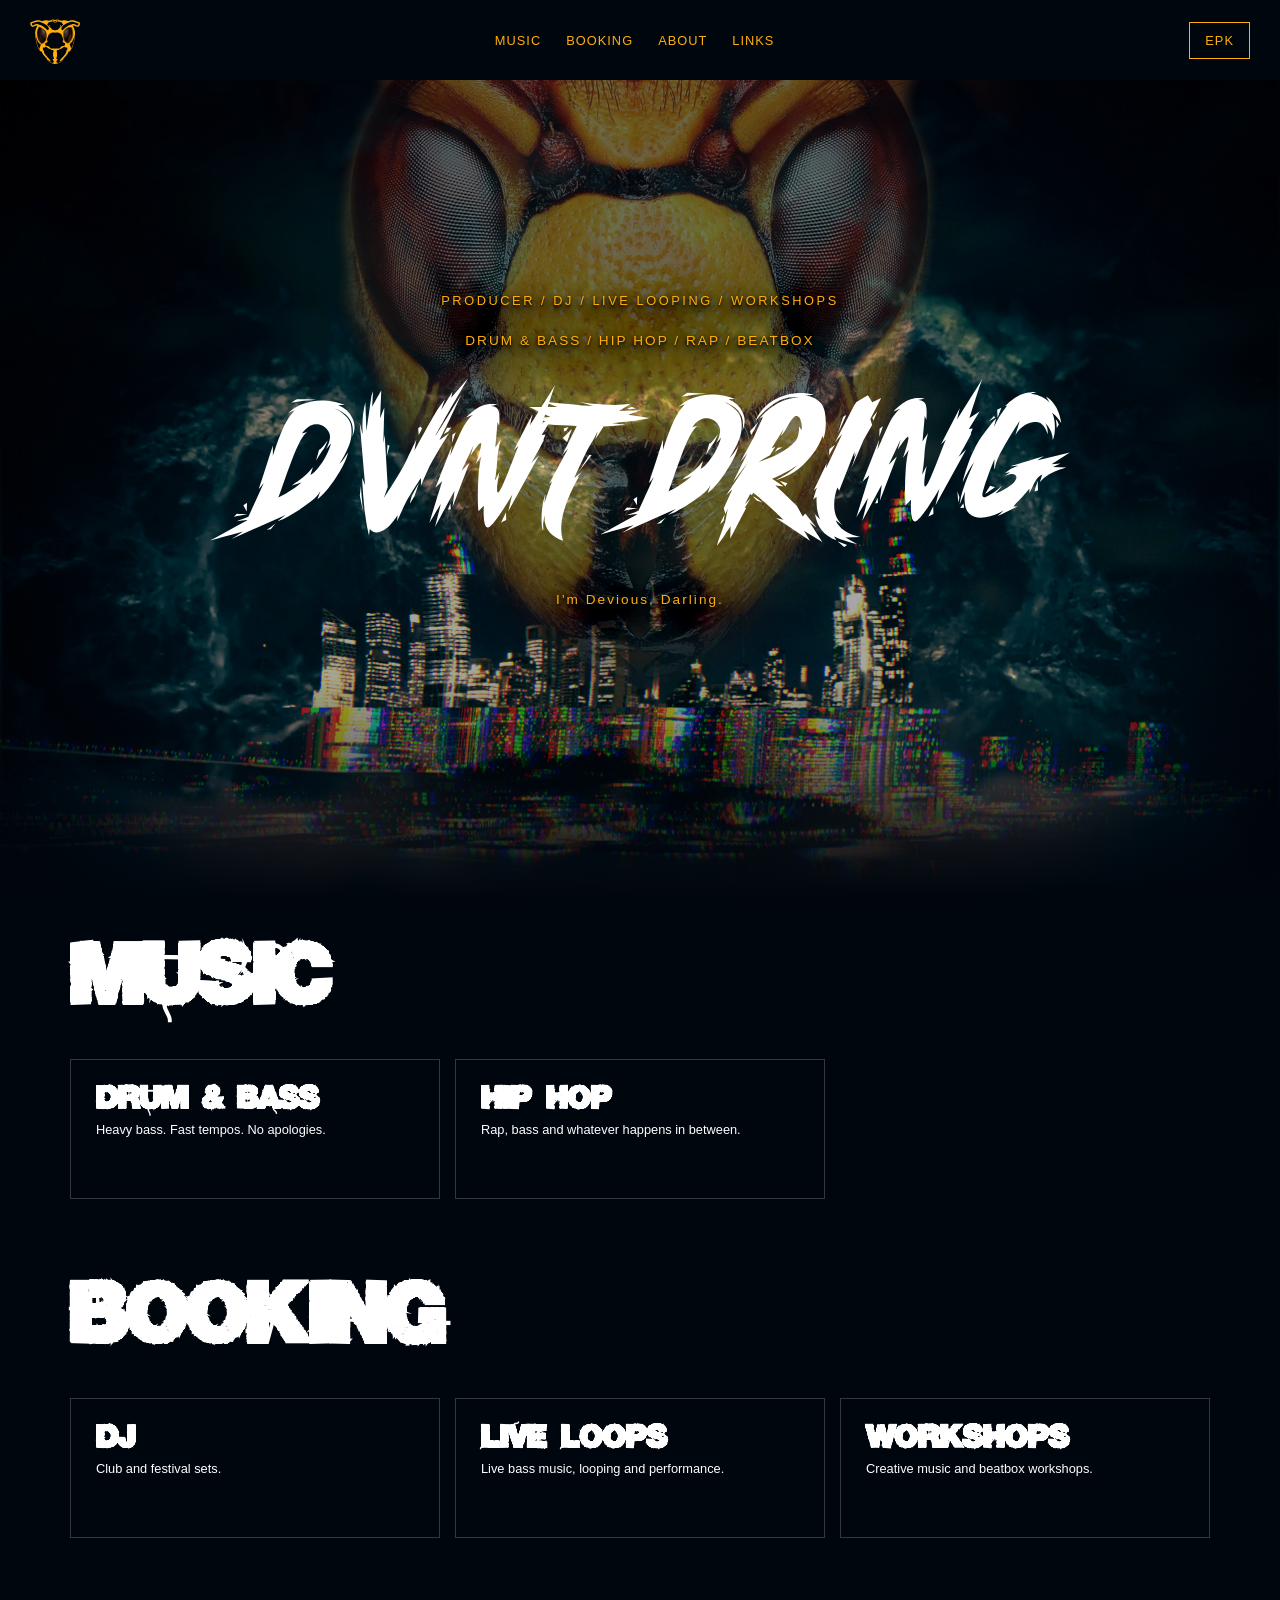
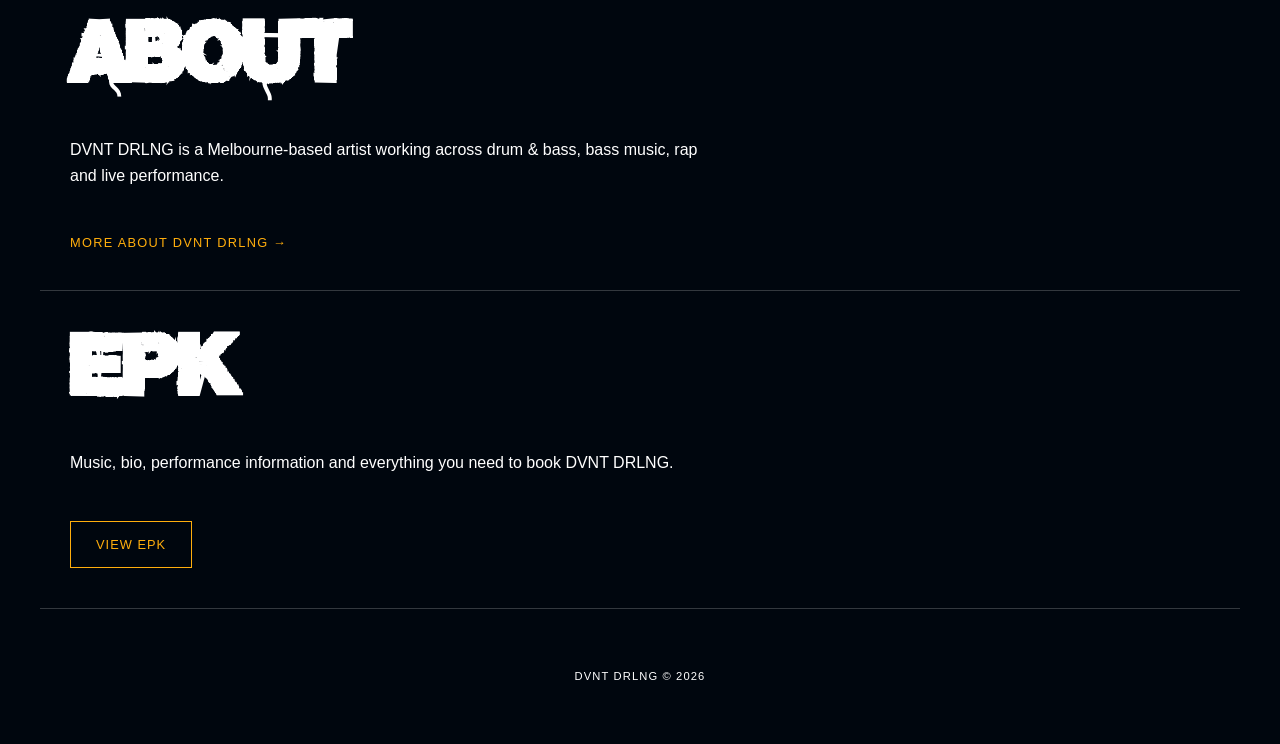
<file: index.html>
<title>DVNT DRLNG — Drum & Bass, Hip Hop & Live Loops</title>

<meta
    name="DVNT DRLNG — Melbourne-based drum & bass, hip hop, live loops and workshops"
    content="DVNT DRLNG — Melbourne-based drum & bass, hip hop, live loops and workshops."
>

<!DOCTYPE html>
<html lang="en">

<head>
    <meta charset="UTF-8">

    <meta name="viewport" content="width=device-width, initial-scale=1.0">

    <title>DVNT DRLNG</title>

            <meta property="og:title" content="DVNT DRLNG">

        <meta
            property="og:description"
            content="Melbourne-based drum & bass, hip hop, live loops and creative workshops."
        >

        <meta property="og:type" content="website">

        <meta
            property="og:url"
            content="https://dvntdrlng.com/"
        >

        <meta
            property="og:image"
            content="https://dvntdrlng.com/assets/images/social-preview.jpg"
        >

        <link
            rel="icon"
            type="image/svg+xml"
            href="assets/images/wasp-logo.svg"
        >

    <link rel="stylesheet" href="css/style.css">

</head>


<body>

    <!-- HEADER -->
    <header class="site-header">

        <a href="index.html" class="logo">
            <img
                src="assets/images/wasp-logo.svg"
                alt="DVNT DRLNG"
            >
        </a>

                    <nav class="main-nav">

                <a href="pages/music.html" data-text="MUSIC">MUSIC</a>
                <a href="pages/booking.html" data-text="BOOKING">BOOKING</a>
                <a href="pages/about.html" data-text="ABOUT">ABOUT</a>
                <a href="pages/links.html" data-text="LINKS">LINKS</a>

            </nav>

            <a href="pages/epk.html" class="epk-button">
                EPK
            </a>

            <button class="mobile-menu-toggle" aria-label="Open menu">
                <span></span>
                <span></span>
                <span></span>
            </button>

            <div class="mobile-menu">

                <a href="pages/music.html" data-text="MUSIC">MUSIC</a>

                <a href="pages/booking.html" data-text="BOOKING">BOOKING</a>

                <a href="pages/about.html" data-text="ABOUT">ABOUT</a>

                <a href="pages/links.html" data-text="LINKS">LINKS</a>

                <a href="pages/epk.html" data-text="EPK">EPK</a>

            </div>
    </header>


    <!-- MAIN -->
    <main>

        <!-- HERO -->
        <section class="hero">

            <div class="hero-art">

                <!-- Skyline -->
                <img
                    src="assets/images/hero/skyline.jpg"
                    alt=""
                    class="hero-skyline"
                >

                <!-- Texture -->
                <img
                    src="assets/images/hero/texture.png"
                    alt=""
                    class="hero-texture"
                >

                <div class="hero-wasp-wrap">
                    <img
                        src="assets/images/hero/wasp.png"
                        alt=""
                        class="hero-wasp"
                        id="hero-wasp"
                    >
                </div>

            </div>


            <!-- HERO CONTENT -->
            <div class="hero-content">

                <p class="hero-kicker">
                    PRODUCER / DJ / LIVE LOOPING / WORKSHOPS
                </p>
                               
                <p class="hero-description">
                    DRUM & BASS / HIP HOP / RAP / BEATBOX
                </p>

                <img
                    src="assets/images/dvnt-drlng.svg"
                    alt="DVNT DRLNG"
                    class="hero-logo"
                >

                <p class="hero-description">
                    I'm Devious, Darling. 
                </p>
                


            </div>

        </section>


        <!-- MUSIC -->
        <section class="section">

            <h2>MUSIC</h2>

            <div class="section-grid">

                <a href="music/dnb.html" class="feature-card">

                    <h3>DRUM &amp; BASS</h3>

                    <p>
                        Heavy bass. Fast tempos. No apologies.
                    </p>

                </a>


                <a href="music/hiphop.html" class="feature-card">

                    <h3>HIP HOP</h3>

                    <p>
                        Rap, bass and whatever happens in between.
                    </p>

                </a>

            </div>

        </section>


        <!-- BOOKING -->
        <section class="section">

            <h2>BOOKING</h2>

            <div class="section-grid">

                <a href="booking/dj.html" class="feature-card">

                    <h3>DJ</h3>

                    <p>
                        Club and festival sets.
                    </p>

                </a>


                <a href="booking/live.html" class="feature-card">

                    <h3>LIVE LOOPS</h3>

                    <p>
                        Live bass music, looping and performance.
                    </p>

                </a>


                <a href="booking/workshops.html" class="feature-card">

                    <h3>WORKSHOPS</h3>

                    <p>
                        Creative music and beatbox workshops.
                    </p>

                </a>

            </div>

        </section>


        <!-- ABOUT -->
        <section class="section">

            <h2>ABOUT</h2>

            <p class="about-preview">
                DVNT DRLNG is a Melbourne-based artist working across
                drum &amp; bass, bass music, rap and live performance.
            </p>

            <a href="pages/about.html" class="text-link">
                MORE ABOUT DVNT DRLNG →
            </a>

        </section>


        <!-- EPK -->
        <section class="section epk-section">

            <h2>EPK</h2>

            <p>
                Music, bio, performance information and everything you need
                to book DVNT DRLNG.
            </p>

            <a href="pages/epk.html" class="epk-button large">
                VIEW EPK
            </a>

        </section>

    </main>


    <!-- FOOTER -->
    <footer>

        <p>
            DVNT DRLNG © 2026
        </p>

    </footer>

<script>
const wasp = document.getElementById("hero-wasp");

const original = "assets/images/hero/wasp.png";

const glitches = [
    {
        image: "assets/images/hero/wasp-glitch1.png",
        delay: 4500,
        duration: 180
    },
    {
        image: "assets/images/hero/wasp-glitch2.png",
        delay: 8200,
        duration: 180
    },
    {
        image: "assets/images/hero/wasp-glitch3.png",
        delay: 12800,
        duration: 180
    },
    {
        image: "assets/images/hero/wasp-glitch4.png",
        delay: 16500,
        duration: 180
    }
];

function glitchWasp(image, duration) {
    wasp.src = image;

    setTimeout(() => {
        wasp.src = original;
    }, duration);
}

function startGlitches() {
    glitches.forEach(glitch => {
        setTimeout(() => {
            glitchWasp(glitch.image, glitch.duration);
        }, glitch.delay);
    });

    setTimeout(startGlitches, 17000);
}

startGlitches();
</script>

<script>
document.addEventListener("DOMContentLoaded", function () {

    const menuButton = document.querySelector(".mobile-menu-toggle");
    const mobileMenu = document.querySelector(".mobile-menu");

    if (!menuButton || !mobileMenu) return;

    menuButton.addEventListener("click", function () {
        mobileMenu.classList.toggle("open");
    });

    document.addEventListener("click", function (event) {

        if (
            mobileMenu.classList.contains("open") &&
            !mobileMenu.contains(event.target) &&
            !menuButton.contains(event.target)
        ) {
            mobileMenu.classList.remove("open");
        }

    });

});
</script>

</body>
</html>
</file>
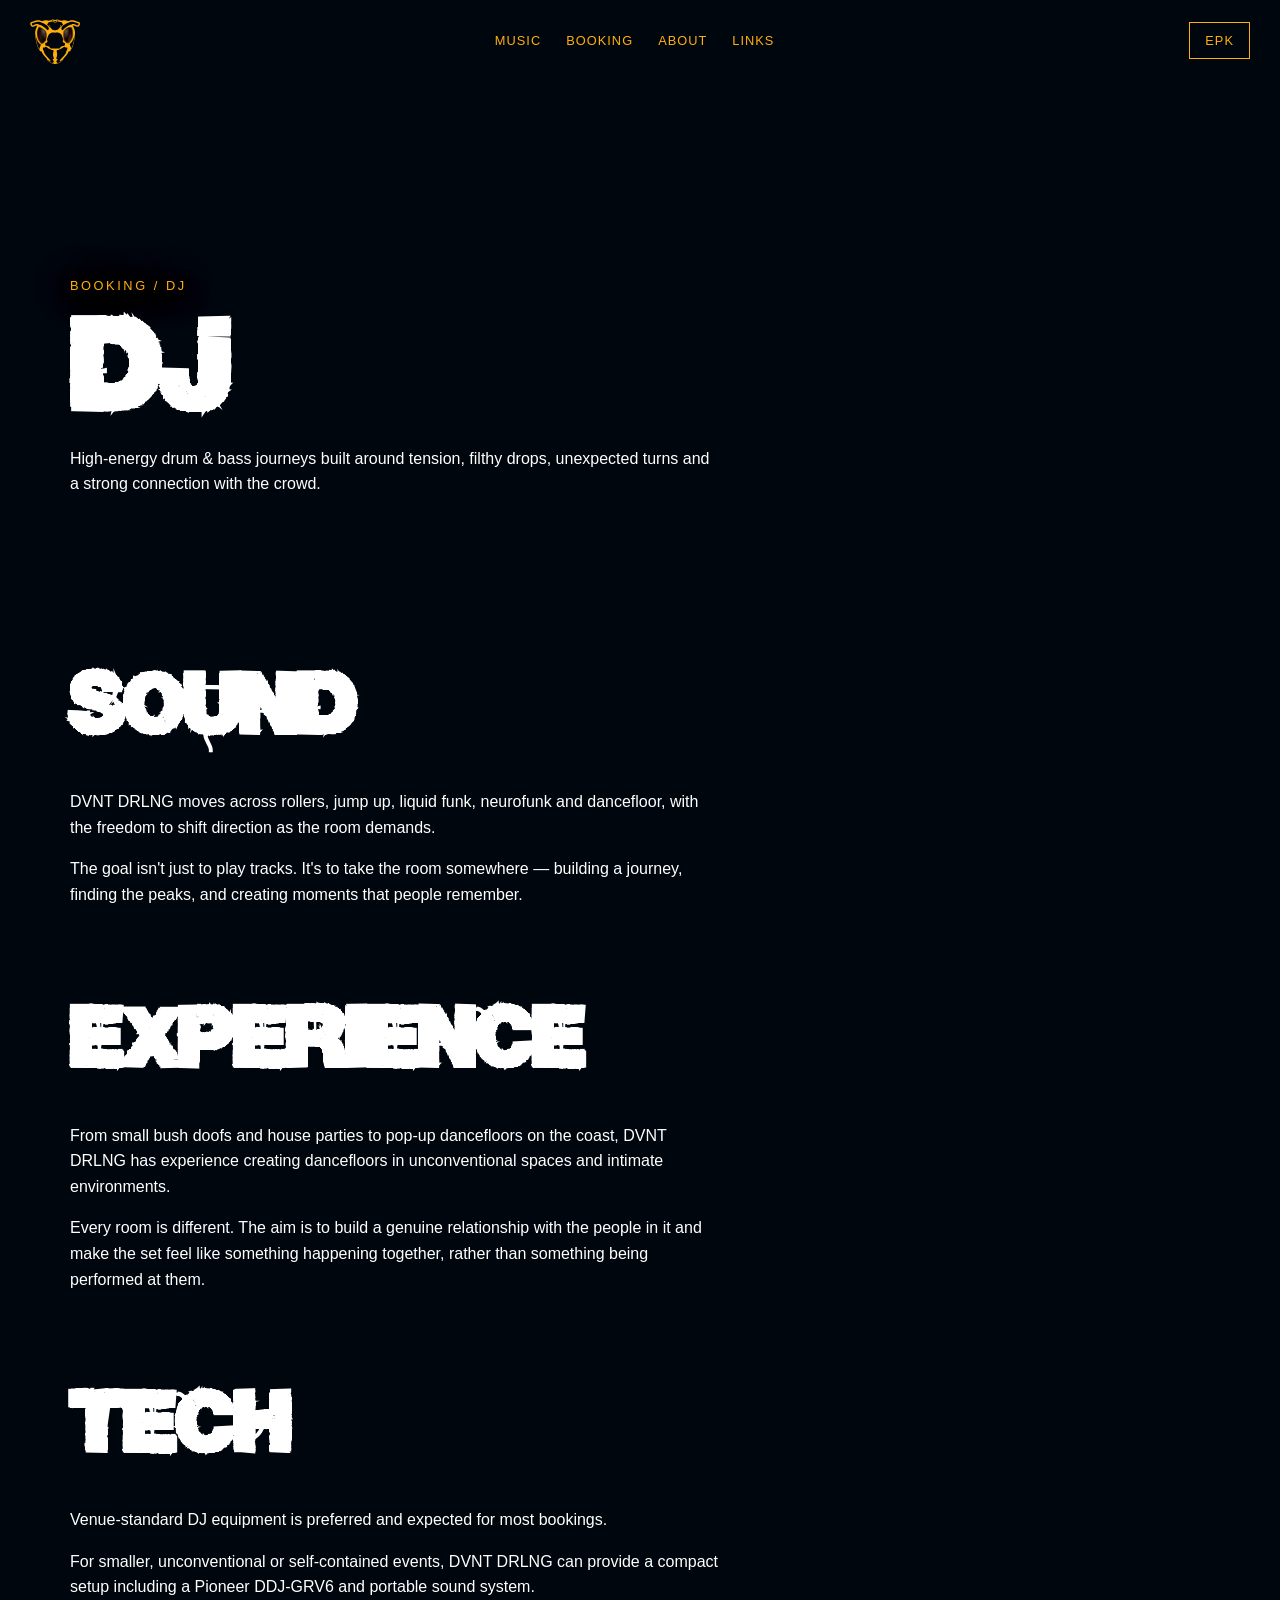
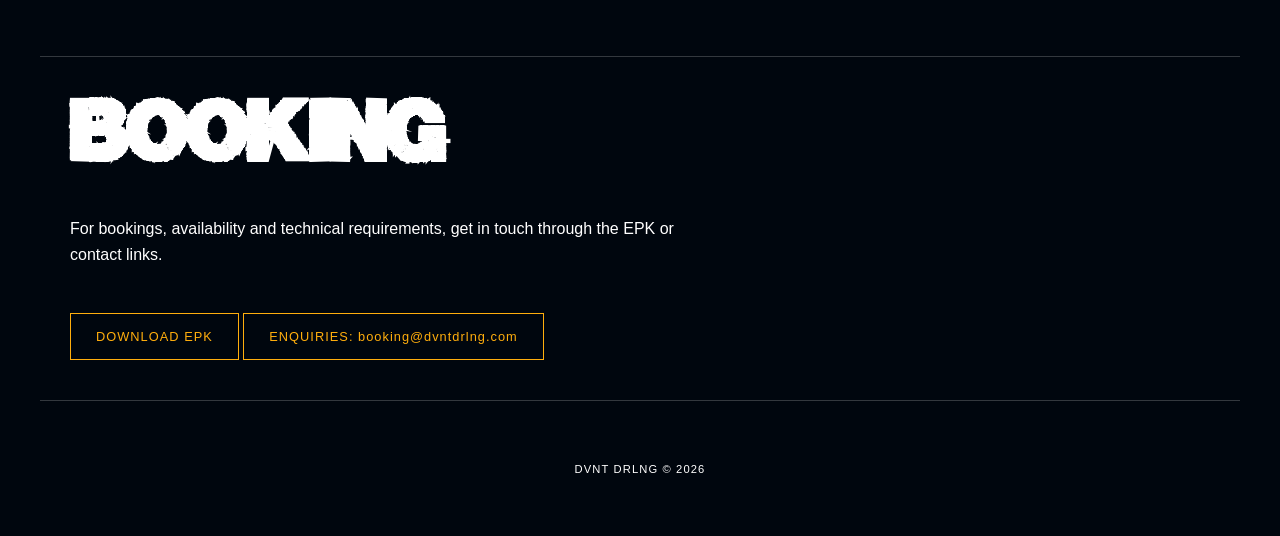
<file: booking/dj.html>
<title>DVNT DRLNG — Drum & Bass, Hip Hop & Live Loops</title>

<meta
    name="Book DJ"
    content="the experience of DVNT DRLNG dj sets — Melbourne-based drum & bass and jungle producer and dj"
>

<!DOCTYPE html>
<html lang="en">

<head>
    <meta charset="UTF-8">
    <meta name="viewport" content="width=device-width, initial-scale=1.0">

    <title>DJ — DVNT DRLNG</title>

<link
    rel="icon"
    type="image/svg+xml"
    href="../assets/images/wasp-logo.svg"
>

    <link rel="stylesheet" href="../css/style.css">
</head>

<body>

<!-- HEADER -->

<header class="site-header">

    <a href="../index.html" class="logo">
        <img
            src="../assets/images/wasp-logo.svg"
            alt="DVNT DRLNG"
        >
    </a>

    <nav class="main-nav">

        <a href="../pages/music.html">MUSIC</a>
        <a href="../pages/booking.html">BOOKING</a>
        <a href="../pages/about.html">ABOUT</a>
        <a href="../pages/links.html">LINKS</a>
    </nav>

    <a href="epk.html" class="epk-button">
        EPK
    </a>

    <button
        class="mobile-menu-toggle"
        aria-label="Open menu"
    >
        <span></span>
        <span></span>
        <span></span>
    </button>

    <div class="mobile-menu">

        <a href="music.html">MUSIC</a>
        <a href="booking.html">BOOKING</a>
        <a href="about.html">ABOUT</a>
        <a href="links.html">LINKS</a>
        <a href="epk.html">EPK</a>

    </div>

</header>


    <main>

        <!-- PAGE INTRO -->

        <section class="page-hero">

            <p class="hero-kicker">
                BOOKING / DJ
            </p>

            <h1>
                DJ
            </h1>

            <p class="page-intro">
                High-energy drum & bass journeys built around tension,
                filthy drops, unexpected turns and a strong connection
                with the crowd.
            </p>

        </section>


        <!-- SOUND -->

        <section class="section">

            <h2>
                SOUND
            </h2>

            <p>
                DVNT DRLNG moves across rollers, jump up, liquid funk,
                neurofunk and dancefloor, with the freedom to shift
                direction as the room demands.
            </p>

            <p>
                The goal isn't just to play tracks. It's to take the
                room somewhere — building a journey, finding the peaks,
                and creating moments that people remember.
            </p>

        </section>



        <!-- EXPERIENCE -->

        <section class="section">

            <h2>
                EXPERIENCE
            </h2>

            <p>
                From small bush doofs and house parties to pop-up
                dancefloors on the coast, DVNT DRLNG has experience
                creating dancefloors in unconventional spaces and
                intimate environments.
            </p>

            <p>
                Every room is different. The aim is to build a genuine
                relationship with the people in it and make the set
                feel like something happening together, rather than
                something being performed at them.
            </p>

        </section>


        <!-- TECH -->

        <section class="section">

            <h2>
                TECH
            </h2>

            <p>
                Venue-standard DJ equipment is preferred and expected
                for most bookings.
            </p>

            <p>
                For smaller, unconventional or self-contained events,
                DVNT DRLNG can provide a compact setup including a
                Pioneer DDJ-GRV6 and portable sound system.
            </p>

        </section>


        <!-- BOOKING -->

        <section class="section epk-section">

            <h2>
                BOOKING
            </h2>

            <p>
                For bookings, availability and technical requirements,
                get in touch through the EPK or contact links.
            </p>

            <a href="../pages/epk.html" class="epk-button large">
                DOWNLOAD EPK
            </a>

            <a href="mailto:booking@dvntdrlng.com" class="epk-button large">
                ENQUIRIES: booking@dvntdrlng.com
            </a>

        </section>

    </main>


    <footer>

        <p>
            DVNT DRLNG © 2026
        </p>

    </footer>

<script>
document.addEventListener("DOMContentLoaded", function () {

    const menuButton = document.querySelector(".mobile-menu-toggle");
    const mobileMenu = document.querySelector(".mobile-menu");

    if (!menuButton || !mobileMenu) return;

    menuButton.addEventListener("click", function () {
        mobileMenu.classList.toggle("open");
    });

});
</script>

</body>

</html>
</file>
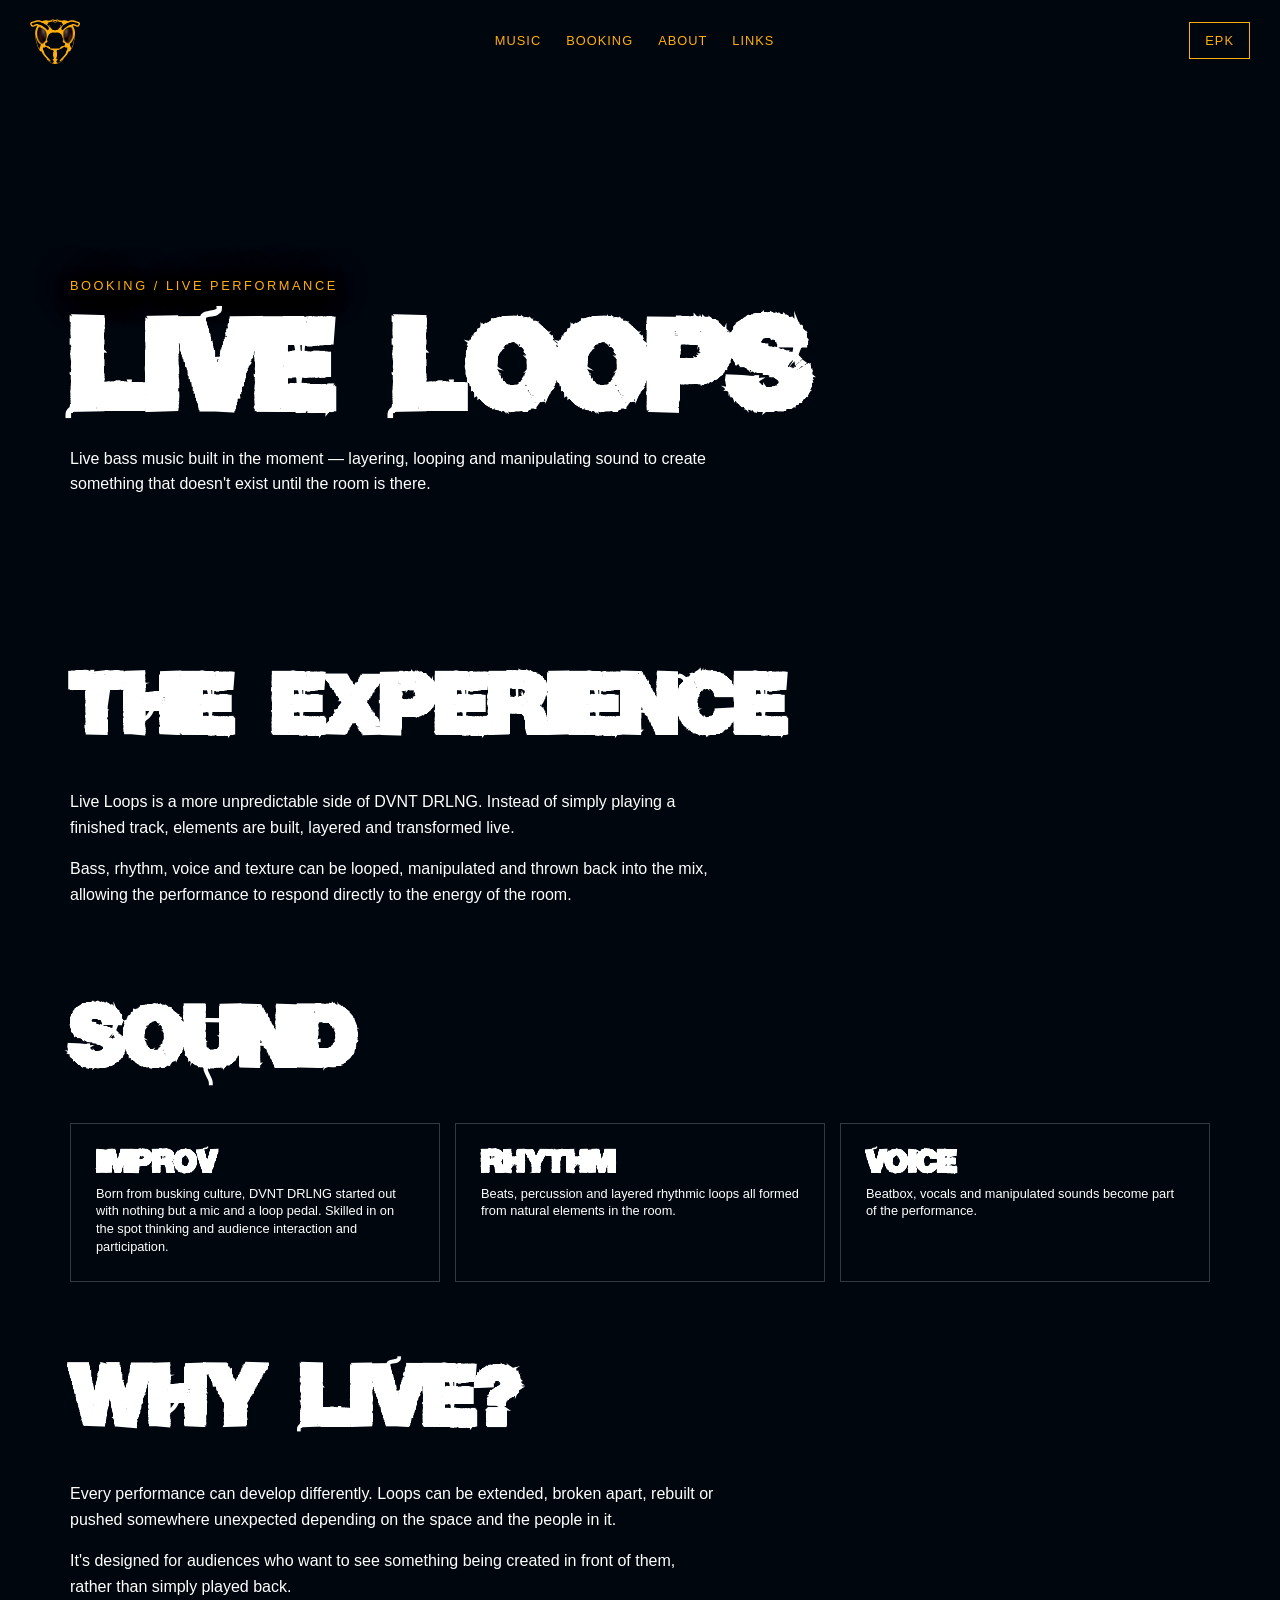
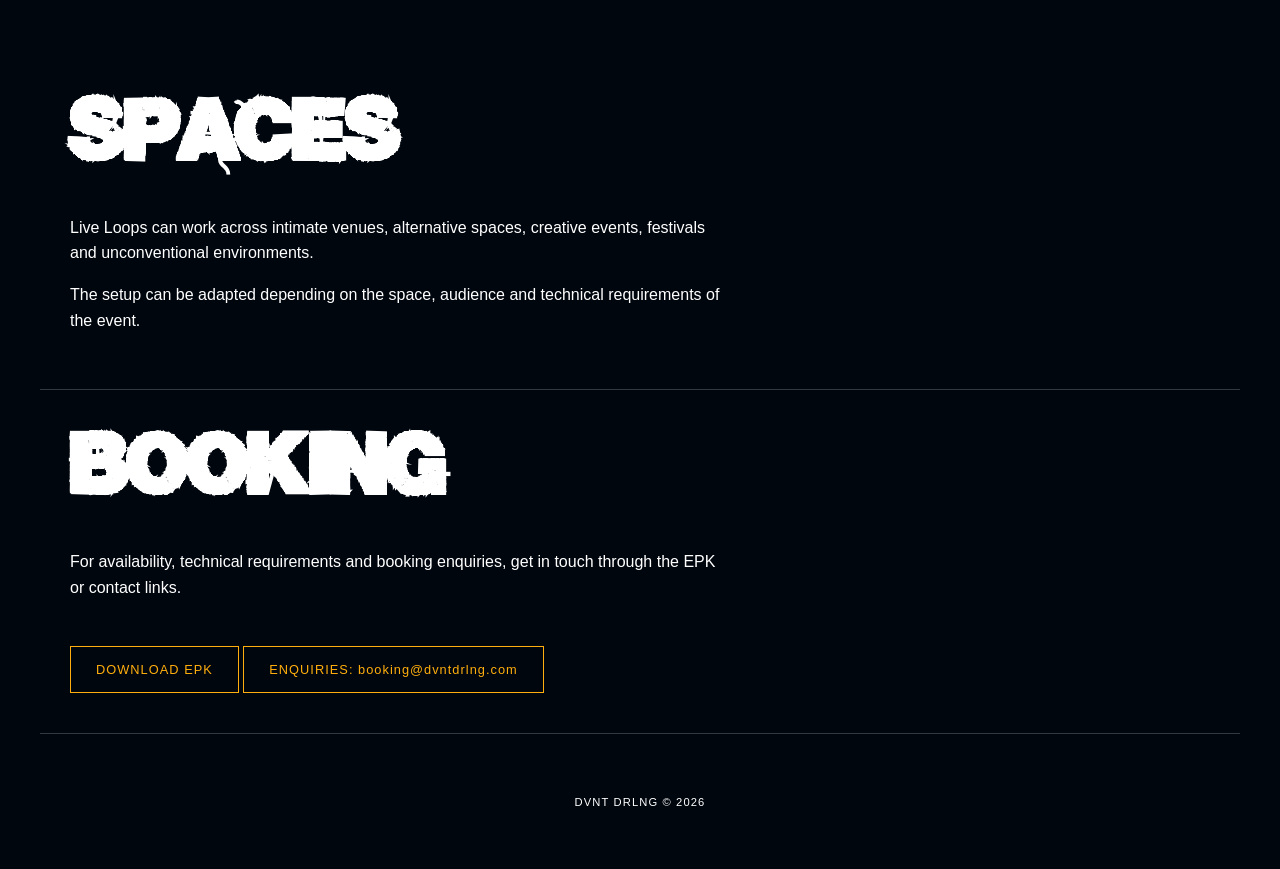
<file: booking/live.html>
<title>DVNT DRLNG — Drum & Bass, Hip Hop & Live Loops</title>

<meta
    name="Book Musician / Live Loops"
    content="The DVNT DRLNG live experience —
     Melbourne-based live performer skilled in hip hop, raw emotionality in expression"
>

<!DOCTYPE html>
<html lang="en">

<head>
    <meta charset="UTF-8">
    <meta name="viewport" content="width=device-width, initial-scale=1.0">

    <title>Live Loops — DVNT DRLNG</title>

    <link
    rel="icon"
    type="image/svg+xml"
    href="../assets/images/wasp-logo.svg"
>

    <link rel="stylesheet" href="../css/style.css">
</head>

<body>

    <!-- HEADER -->

<header class="site-header">

    <a href="../index.html" class="logo">
        <img
            src="../assets/images/wasp-logo.svg"
            alt="DVNT DRLNG"
        >
    </a>

    <nav class="main-nav">

        <a href="../pages/music.html">MUSIC</a>
        <a href="../pages/booking.html">BOOKING</a>
        <a href="../pages/about.html">ABOUT</a>
        <a href="../pages/links.html">LINKS</a>

    </nav>

    <a href="epk.html" class="epk-button">
        EPK
    </a>

    <button
        class="mobile-menu-toggle"
        aria-label="Open menu"
    >
        <span></span>
        <span></span>
        <span></span>
    </button>

    <div class="mobile-menu">

        <a href="music.html">MUSIC</a>
        <a href="booking.html">BOOKING</a>
        <a href="about.html">ABOUT</a>
        <a href="links.html">LINKS</a>
        <a href="epk.html">EPK</a>

    </div>

</header>


    <main>

        <!-- PAGE INTRO -->

        <section class="page-hero">

            <p class="hero-kicker">
                BOOKING / LIVE PERFORMANCE
            </p>

            <h1>
                LIVE LOOPS
            </h1>

            <p class="page-intro">
                Live bass music built in the moment — layering,
                looping and manipulating sound to create something
                that doesn't exist until the room is there.
            </p>

        </section>


        <!-- THE EXPERIENCE -->

        <section class="section">

            <h2>
                THE EXPERIENCE
            </h2>

            <p>
                Live Loops is a more unpredictable side of DVNT DRLNG.
                Instead of simply playing a finished track, elements
                are built, layered and transformed live.
            </p>

            <p>
                Bass, rhythm, voice and texture can be looped,
                manipulated and thrown back into the mix, allowing
                the performance to respond directly to the energy
                of the room.
            </p>

        </section>


        <!-- SOUND -->

        <section class="section">

            <h2>
                SOUND
            </h2>

            <div class="section-grid">

                <div class="feature-card">

                    <h3>
                        IMPROV
                    </h3>

                    <p>
                        Born from busking culture, DVNT DRLNG started out with nothing but a mic and a loop pedal.
                        Skilled in on the spot thinking and audience interaction and participation.
                    </p>

                </div>


                <div class="feature-card">

                    <h3>
                        RHYTHM
                    </h3>

                    <p>
                        Beats, percussion and layered rhythmic loops all formed from natural elements in the room.
                    </p>

                </div>


                <div class="feature-card">

                    <h3>
                        VOICE
                    </h3>

                    <p>
                        Beatbox, vocals and manipulated sounds become
                        part of the performance.
                    </p>

                </div>

            </div>

        </section>


        <!-- WHY LIVE -->

        <section class="section">

            <h2>
                WHY LIVE?
            </h2>

            <p>
                Every performance can develop differently. Loops can
                be extended, broken apart, rebuilt or pushed somewhere
                unexpected depending on the space and the people in it.
            </p>

            <p>
                It's designed for audiences who want to see something
                being created in front of them, rather than simply
                played back.
            </p>

        </section>


        <!-- VENUES -->

        <section class="section">

            <h2>
                SPACES
            </h2>

            <p>
                Live Loops can work across intimate venues, alternative
                spaces, creative events, festivals and unconventional
                environments.
            </p>

            <p>
                The setup can be adapted depending on the space,
                audience and technical requirements of the event.
            </p>

        </section>


        <!-- BOOKING -->

        <section class="section epk-section">

            <h2>
                BOOKING
            </h2>

            <p>
                For availability, technical requirements and booking
                enquiries, get in touch through the EPK or contact links.
            </p>

            <a href="../pages/epk.html" class="epk-button large">
                DOWNLOAD EPK
            </a>

            <a href="mailto:booking@dvntdrlng.com" class="epk-button large">
                ENQUIRIES: booking@dvntdrlng.com
            </a>

        </section>

    </main>


    <footer>

        <p>
            DVNT DRLNG © 2026
        </p>

    </footer>

<script>
document.addEventListener("DOMContentLoaded", function () {

    const menuButton = document.querySelector(".mobile-menu-toggle");
    const mobileMenu = document.querySelector(".mobile-menu");

    if (!menuButton || !mobileMenu) return;

    menuButton.addEventListener("click", function () {
        mobileMenu.classList.toggle("open");
    });

});
</script>

</body>

</html>
</file>
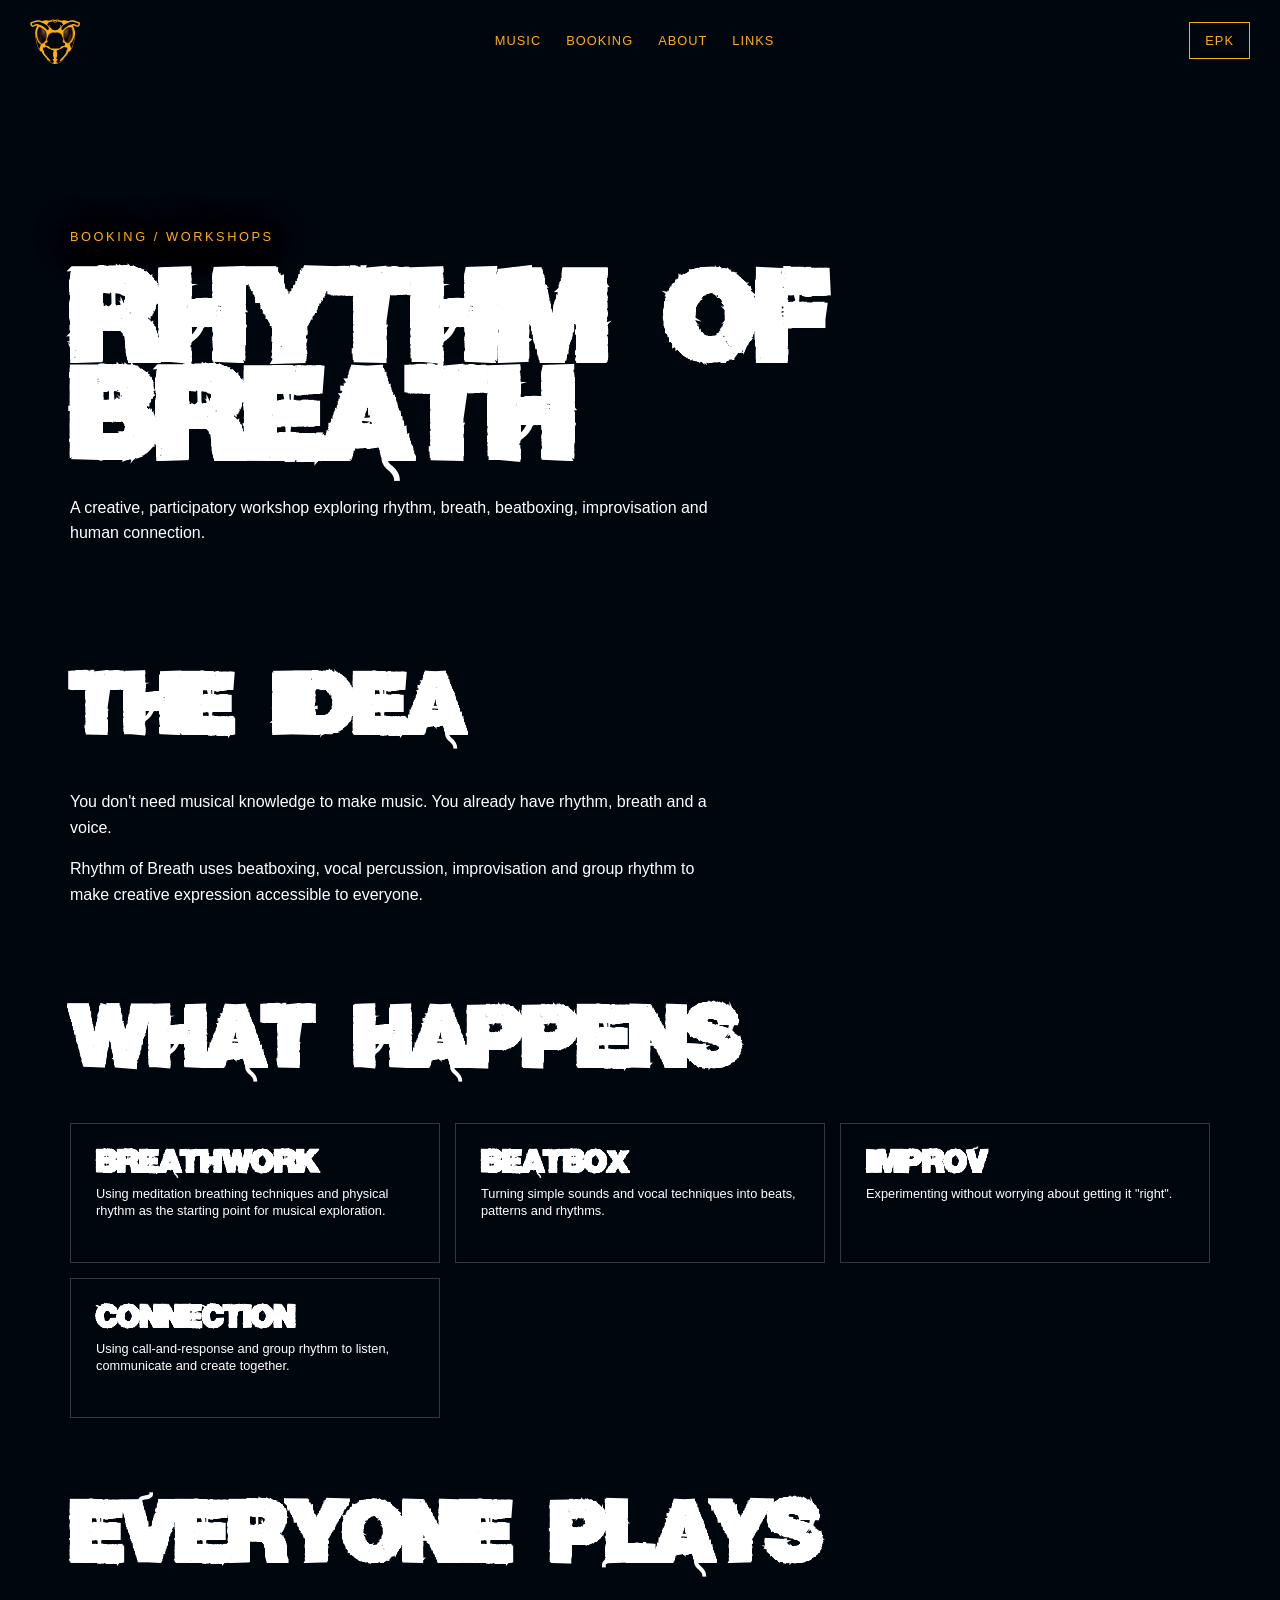
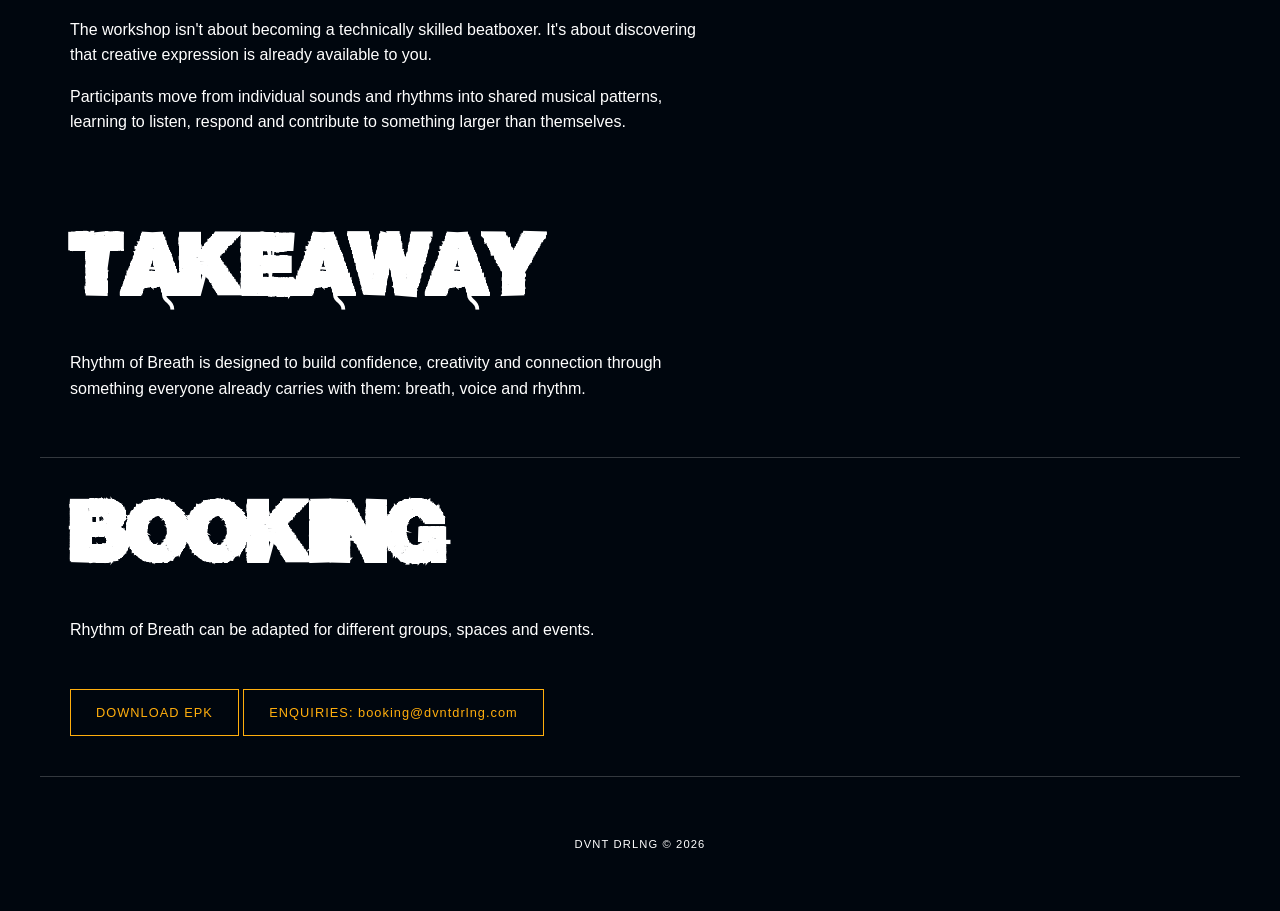
<file: booking/workshops.html>
<title>DVNT DRLNG — Drum & Bass, Hip Hop & Live Loops</title>

<meta
    name="Book creative workshop facilitator"
    content="Experience the mix betweeen breathwork and musical embodiment with DVNT DRLNG unique workshop facilitation"
>

<!DOCTYPE html>
<html lang="en">

<head>
    <meta charset="UTF-8">
    <meta name="viewport" content="width=device-width, initial-scale=1.0">

    <title>Workshops — DVNT DRLNG</title>

<link
    rel="icon"
    type="image/svg+xml"
    href="../assets/images/wasp-logo.svg"
>

    <link rel="stylesheet" href="../css/style.css">
</head>

<body>

    <!-- HEADER -->

<header class="site-header">

    <a href="../index.html" class="logo">
        <img
            src="../assets/images/wasp-logo.svg"
            alt="DVNT DRLNG"
        >
    </a>

    <nav class="main-nav">

        <a href="../pages/music.html">MUSIC</a>
        <a href="../pages/booking.html">BOOKING</a>
        <a href="../pages/about.html">ABOUT</a>
        <a href="../pages/links.html">LINKS</a>

    </nav>

    <a href="epk.html" class="epk-button">
        EPK
    </a>

    <button
        class="mobile-menu-toggle"
        aria-label="Open menu"
    >
        <span></span>
        <span></span>
        <span></span>
    </button>

    <div class="mobile-menu">

        <a href="music.html">MUSIC</a>
        <a href="booking.html">BOOKING</a>
        <a href="about.html">ABOUT</a>
        <a href="links.html">LINKS</a>
        <a href="epk.html">EPK</a>

    </div>

</header>


    <main>

        <!-- PAGE INTRO -->

        <section class="page-hero">

            <p class="hero-kicker">
                BOOKING / WORKSHOPS
            </p>

            <h1>
                RHYTHM OF BREATH
            </h1>

            <p class="page-intro">
                A creative, participatory workshop exploring rhythm,
                breath, beatboxing, improvisation and human connection.
            </p>

        </section>


        <!-- THE IDEA -->

        <section class="section">

            <h2>
                THE IDEA
            </h2>

            <p>
                You don't need musical knowledge to make music.
                You already have rhythm, breath and a voice.
            </p>

            <p>
                Rhythm of Breath uses beatboxing, vocal percussion,
                improvisation and group rhythm to make creative
                expression accessible to everyone.
            </p>

        </section>


        <!-- WHAT HAPPENS -->

        <section class="section">

            <h2>
                WHAT HAPPENS
            </h2>

            <div class="section-grid">

                <div class="feature-card">

                    <h3>
                        BREATHWORK
                    </h3>

                    <p>
                        Using meditation breathing techniques and physical rhythm as the
                        starting point for musical exploration.
                    </p>

                </div>


                <div class="feature-card">

                    <h3>
                        BEATBOX
                    </h3>

                    <p>
                        Turning simple sounds and vocal techniques
                        into beats, patterns and rhythms.
                    </p>

                </div>


                <div class="feature-card">

                    <h3>
                        IMPROV
                    </h3>

                    <p>
                        Experimenting without worrying about
                        getting it "right".
                    </p>

                </div>


                <div class="feature-card">

                    <h3>
                        CONNECTION
                    </h3>

                    <p>
                        Using call-and-response and group rhythm
                        to listen, communicate and create together.
                    </p>

                </div>

            </div>

        </section>


        <!-- PARTICIPATION -->

        <section class="section">

            <h2>
                EVERYONE PLAYS
            </h2>

            <p>
                The workshop isn't about becoming a technically
                skilled beatboxer. It's about discovering that
                creative expression is already available to you.
            </p>

            <p>
                Participants move from individual sounds and rhythms
                into shared musical patterns, learning to listen,
                respond and contribute to something larger than
                themselves.
            </p>

        </section>


        <!-- OUTCOME -->

        <section class="section">

            <h2>
                TAKEAWAY
            </h2>

            <p>
                Rhythm of Breath is designed to build confidence,
                creativity and connection through something everyone
                already carries with them: breath, voice and rhythm.
            </p>

        </section>


        <!-- BOOKING -->

        <section class="section epk-section">

            <h2>
                BOOKING
            </h2>

            <p>
                Rhythm of Breath can be adapted for different groups,
                spaces and events.
            </p>

            <a href="../pages/epk.html" class="epk-button large">
                DOWNLOAD EPK
            </a>

            <a href="mailto:booking@dvntdrlng.com" class="epk-button large">
                ENQUIRIES: booking@dvntdrlng.com
            </a>

        </section>

    </main>


    <footer>

        <p>
            DVNT DRLNG © 2026
        </p>

    </footer>

<script>
document.addEventListener("DOMContentLoaded", function () {

    const menuButton = document.querySelector(".mobile-menu-toggle");
    const mobileMenu = document.querySelector(".mobile-menu");

    if (!menuButton || !mobileMenu) return;

    menuButton.addEventListener("click", function () {
        mobileMenu.classList.toggle("open");
    });

});
</script>

</body>

</html>
</file>
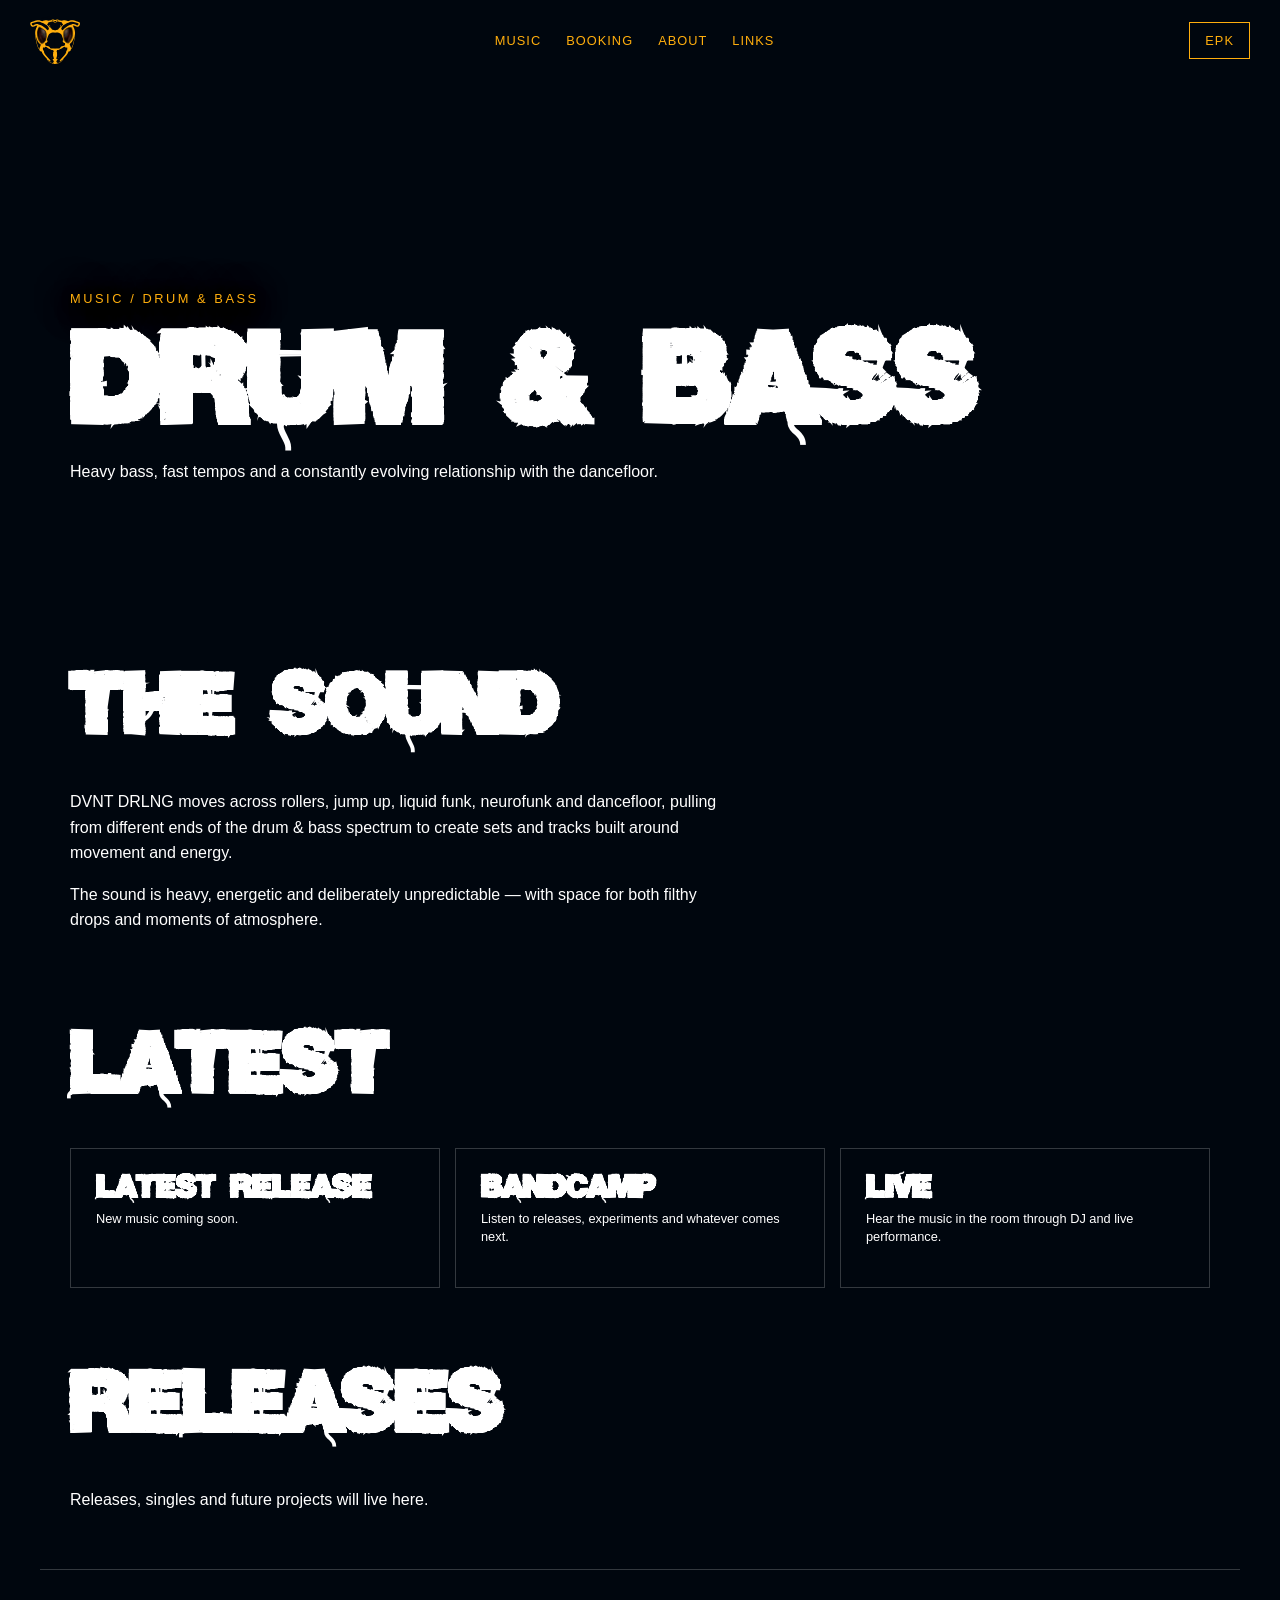
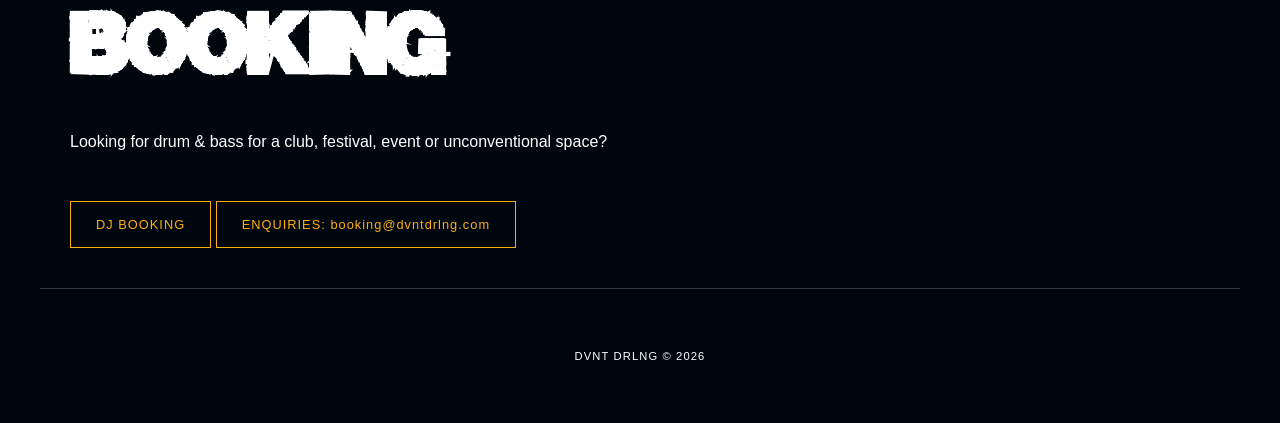
<file: music/dnb.html>
<title>DVNT DRLNG — Drum & Bass, Hip Hop & Live Loops</title>

<meta
    name="Music collection — Drum & Bass, jungle"
    content="DVNT DRLNG — Melbourne-based drum & bass, jungle, jump up and liquid funk producer and dj"
>

<!DOCTYPE html>
<html lang="en">

<head>
    <meta charset="UTF-8">
    <meta name="viewport" content="width=device-width, initial-scale=1.0">

    <title>Drum & Bass — DVNT DRLNG</title>

    <link
    rel="icon"
    type="image/svg+xml"
    href="../assets/images/wasp-logo.svg"
>

    <link rel="stylesheet" href="../css/style.css">
</head>

<body>

   <!-- HEADER -->

<header class="site-header">

    <a href="../index.html" class="logo">
    <img src="../assets/images/wasp-logo.svg" alt="DVNT DRLNG">
</a>

<nav class="main-nav">

    <a href="../pages/music.html" data-text="MUSIC">MUSIC</a>
    <a href="../pages/booking.html" data-text="BOOKING">BOOKING</a>
    <a href="../pages/about.html" data-text="ABOUT">ABOUT</a>
    <a href="../pages/links.html" data-text="LINKS">LINKS</a>

</nav>

<a href="../pages/epk.html" class="epk-button">
    EPK
</a>



 <button class="mobile-menu-toggle" aria-label="Open menu">
        <span></span>
        <span></span>
        <span></span>
    </button>

    <div class="mobile-menu">

        <a href="../pages/music.html" data-text="MUSIC">MUSIC</a>
        <a href="../pages/booking.html" data-text="BOOKING">BOOKING</a>
        <a href="../pages/about.html" data-text="ABOUT">ABOUT</a>
        <a href="../pages/links.html" data-text="LINKS">LINKS</a>
        <a href="../pages/epk.html" data-text="EPK">EPK</a>

    </div>

</header>

    <main>

        <!-- PAGE INTRO -->

        <section class="page-hero">

            <p class="hero-kicker">
                MUSIC / DRUM & BASS
            </p>

            <h1>
                DRUM & BASS
            </h1>

            <p class="page-intro">
                Heavy bass, fast tempos and a constantly evolving
                relationship with the dancefloor.
            </p>

        </section>


        <!-- SOUND -->

        <section class="section">

            <h2>
                THE SOUND
            </h2>

            <p>
                DVNT DRLNG moves across rollers, jump up, liquid funk,
                neurofunk and dancefloor, pulling from different ends
                of the drum & bass spectrum to create sets and tracks
                built around movement and energy.
            </p>

            <p>
                The sound is heavy, energetic and deliberately
                unpredictable — with space for both filthy drops
                and moments of atmosphere.
            </p>

        </section>


        <!-- LATEST -->

        <section class="section">

            <h2>
                LATEST
            </h2>

            <div class="section-grid">

                <a href="#" class="feature-card">

                    <h3>
                        LATEST RELEASE
                    </h3>

                    <p>
                        New music coming soon.
                    </p>

                </a>


                <a href="#" class="feature-card">

                    <h3>
                        BANDCAMP
                    </h3>

                    <p>
                        Listen to releases, experiments and
                        whatever comes next.
                    </p>

                </a>


                <a href="#" class="feature-card">

                    <h3>
                        LIVE
                    </h3>

                    <p>
                        Hear the music in the room through
                        DJ and live performance.
                    </p>

                </a>

            </div>

        </section>


        <!-- RELEASES -->

        <section class="section">

            <h2>
                RELEASES
            </h2>

            <p>
                Releases, singles and future projects will live here.
            </p>

        </section>


        <!-- BOOKING -->

        <section class="section epk-section">

            <h2>
                BOOKING
            </h2>

            <p>
                Looking for drum & bass for a club, festival,
                event or unconventional space?
            </p>

            <a href="../booking/dj.html" class="epk-button large">
                DJ BOOKING
            </a>

            <a href="mailto:booking@dvntdrlng.com" class="epk-button large">
                ENQUIRIES: booking@dvntdrlng.com
            </a>

        </section>

    </main>


    <footer>

        <p>
            DVNT DRLNG © 2026
        </p>

    </footer>

<script>
document.addEventListener("DOMContentLoaded", function () {

    const menuButton = document.querySelector(".mobile-menu-toggle");
    const mobileMenu = document.querySelector(".mobile-menu");

    if (!menuButton || !mobileMenu) return;

    menuButton.addEventListener("click", function () {
        mobileMenu.classList.toggle("open");
    });

});
</script>

</body>

</html>
</file>
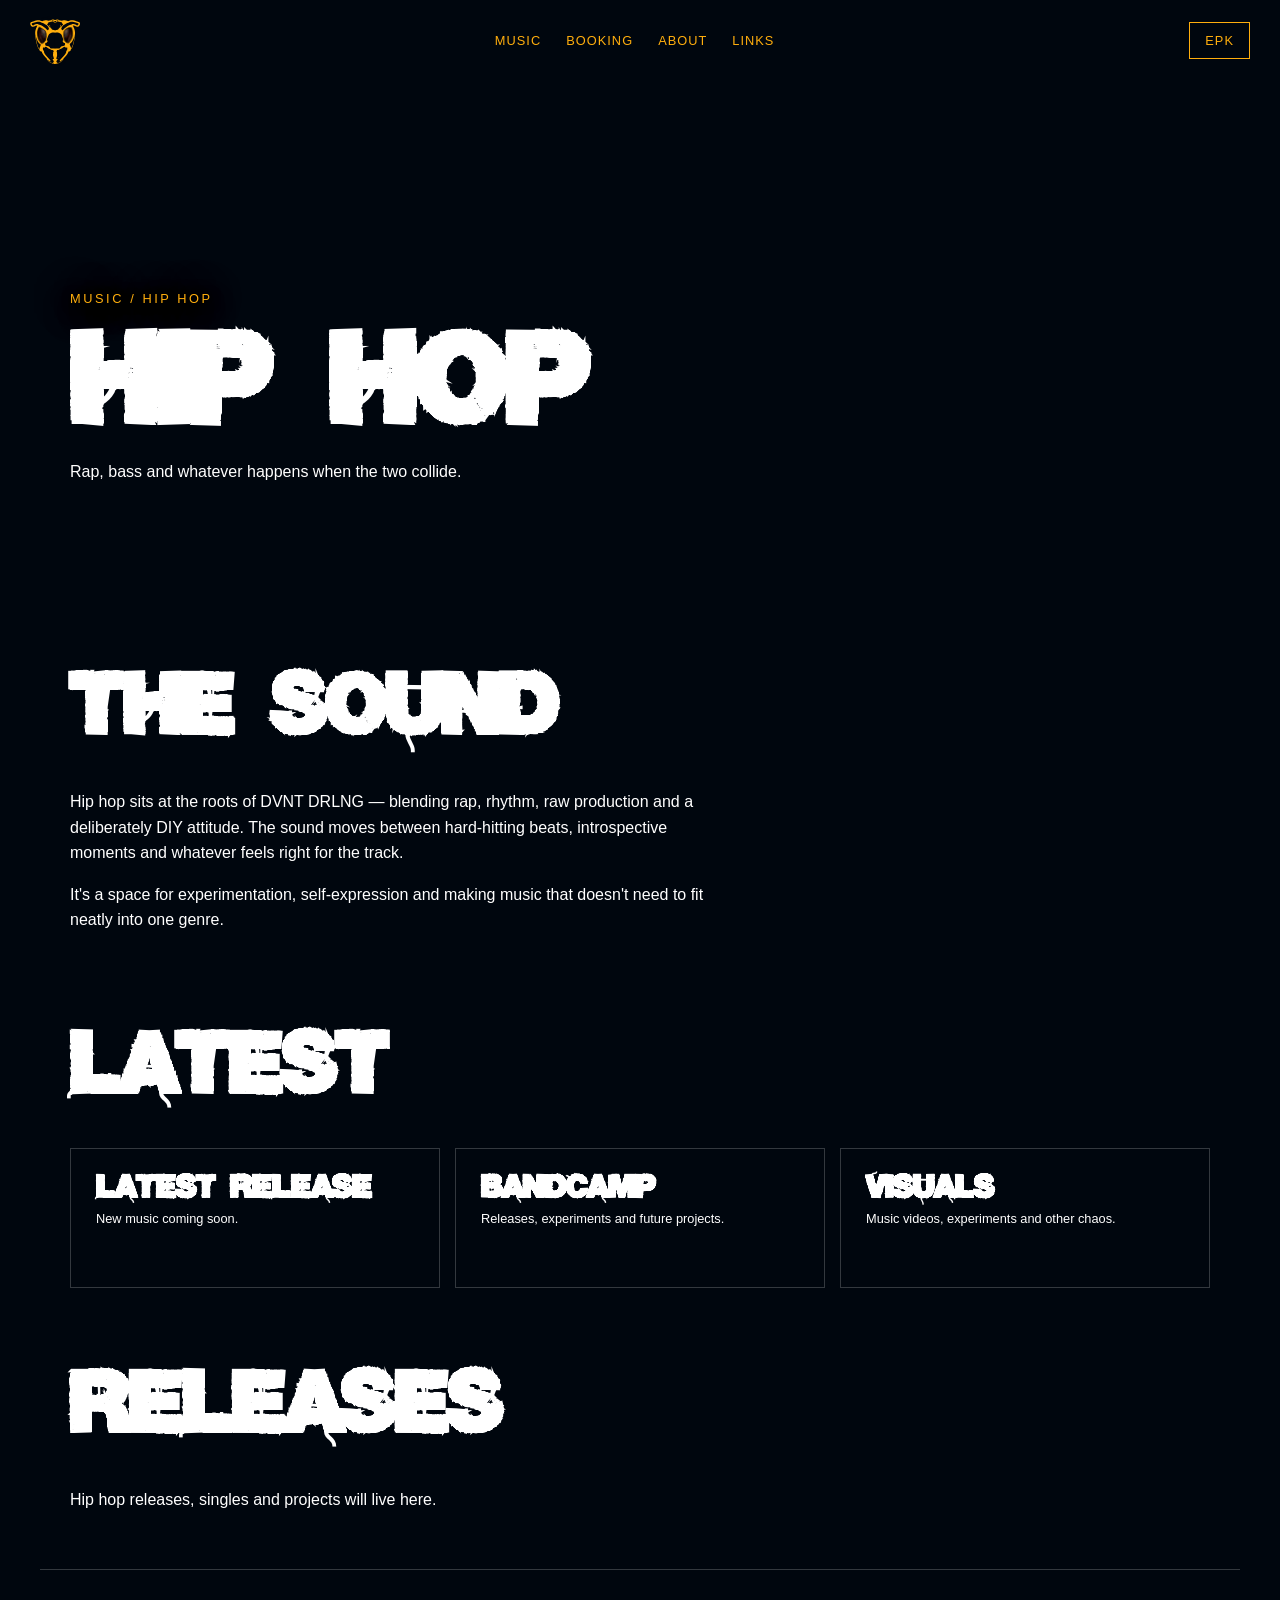
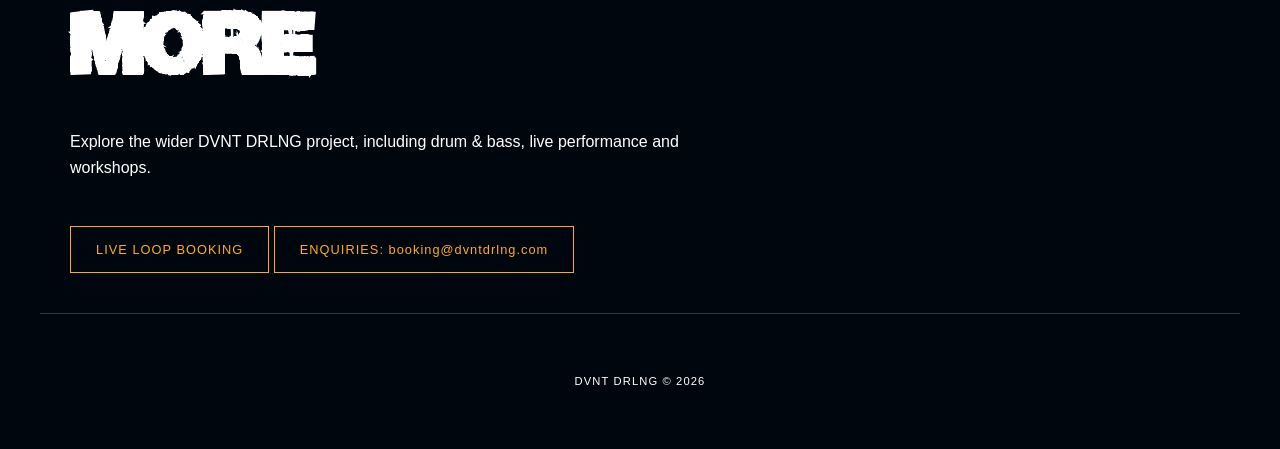
<file: music/hiphop.html>
<title>DVNT DRLNG — Drum & Bass, Hip Hop & Live Loops</title>

<meta
    name="music collection — hip hop, rap, boom bap"
    content="DVNT DRLNG — Melbourne-based live performer multidiciplinary 
    and multi-instrumentalist, creating live soundscapes across the country."
>

<!DOCTYPE html>
<html lang="en">

<head>
    <meta charset="UTF-8">
    <meta name="viewport" content="width=device-width, initial-scale=1.0">

    <title>Hip Hop — DVNT DRLNG</title>

<link
    rel="icon"
    type="image/svg+xml"
    href="../assets/images/wasp-logo.svg"
>

    <link rel="stylesheet" href="../css/style.css">
</head>

<body>

   <!-- HEADER -->

<header class="site-header">

   <a href="../index.html" class="logo">
    <img src="../assets/images/wasp-logo.svg" alt="DVNT DRLNG">
</a>

<nav class="main-nav">

    <a href="../pages/music.html" data-text="MUSIC">MUSIC</a>
    <a href="../pages/booking.html" data-text="BOOKING">BOOKING</a>
    <a href="../pages/about.html" data-text="ABOUT">ABOUT</a>
    <a href="../pages/links.html" data-text="LINKS">LINKS</a>

</nav>

<a href="../pages/epk.html" class="epk-button">
    EPK
</a>

 <button class="mobile-menu-toggle" aria-label="Open menu">
        <span></span>
        <span></span>
        <span></span>
    </button>

    <div class="mobile-menu">

        <a href="../pages/music.html" data-text="MUSIC">MUSIC</a>
        <a href="../pages/booking.html" data-text="BOOKING">BOOKING</a>
        <a href="../pages/about.html" data-text="ABOUT">ABOUT</a>
        <a href="../pages/links.html" data-text="LINKS">LINKS</a>
        <a href="../pages/epk.html" data-text="EPK">EPK</a>

    </div>

</header>


    <main>

        <section class="page-hero">

            <p class="hero-kicker">
                MUSIC / HIP HOP
            </p>

            <h1>
                Hip Hop
            </h1>

            <p class="page-intro">
                Rap, bass and whatever happens when the two collide.
            </p>

        </section>


        <section class="section">

            <h2>
                THE SOUND
            </h2>

            <p>
                Hip hop sits at the roots of DVNT DRLNG — blending rap, rhythm, 
                raw production and a deliberately DIY attitude. The sound moves 
                between hard-hitting beats, introspective moments and whatever 
                feels right for the track.
            </p>

            <p>
                It's a space for experimentation, self-expression
                and making music that doesn't need to fit neatly
                into one genre.
            </p>

        </section>


        <section class="section">

            <h2>
                LATEST
            </h2>

            <div class="section-grid">

                <a href="#" class="feature-card">

                    <h3>
                        LATEST RELEASE
                    </h3>

                    <p>
                        New music coming soon.
                    </p>

                </a>


                <a href="#" class="feature-card">

                    <h3>
                        BANDCAMP
                    </h3>

                    <p>
                        Releases, experiments and future projects.
                    </p>

                </a>


                <a href="#" class="feature-card">

                    <h3>
                        VISUALS
                    </h3>

                    <p>
                        Music videos, experiments and other chaos.
                    </p>

                </a>

            </div>

        </section>


        <section class="section">

            <h2>
                RELEASES
            </h2>

            <p>
                Hip hop releases, singles and projects will live here.
            </p>

        </section>


        <section class="section epk-section">

            <h2>
                MORE
            </h2>

            <p>
                Explore the wider DVNT DRLNG project, including
                drum & bass, live performance and workshops.
            </p>

            <a href="../booking/live.html" class="epk-button large">
                LIVE LOOP BOOKING
            </a>

            <a href="mailto:booking@dvntdrlng.com" class="epk-button large">
                ENQUIRIES: booking@dvntdrlng.com
            </a>

        </section>

    </main>


    <footer>

        <p>
            DVNT DRLNG © 2026
        </p>

    </footer>

<script>
document.addEventListener("DOMContentLoaded", function () {

    const menuButton = document.querySelector(".mobile-menu-toggle");
    const mobileMenu = document.querySelector(".mobile-menu");

    if (!menuButton || !mobileMenu) return;

    menuButton.addEventListener("click", function () {
        mobileMenu.classList.toggle("open");
    });

});
</script>

</body>

</html>
</file>
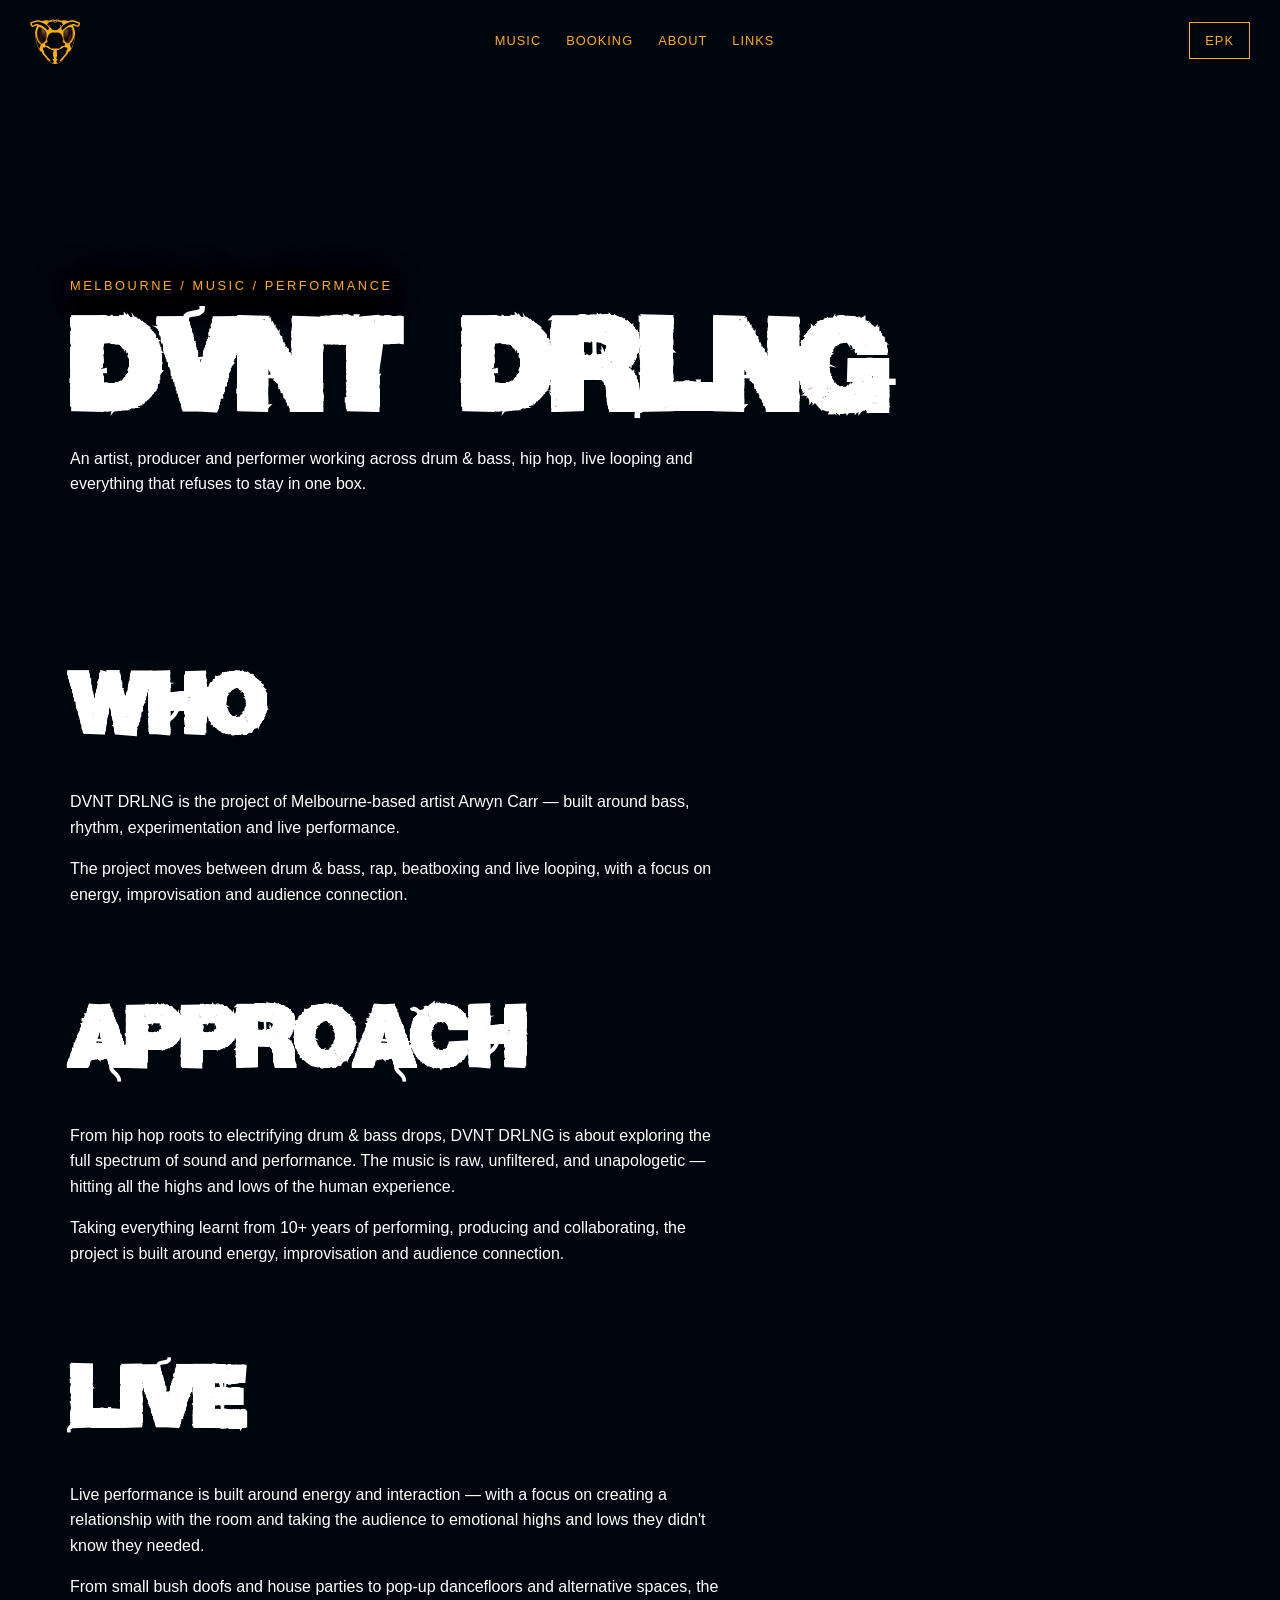
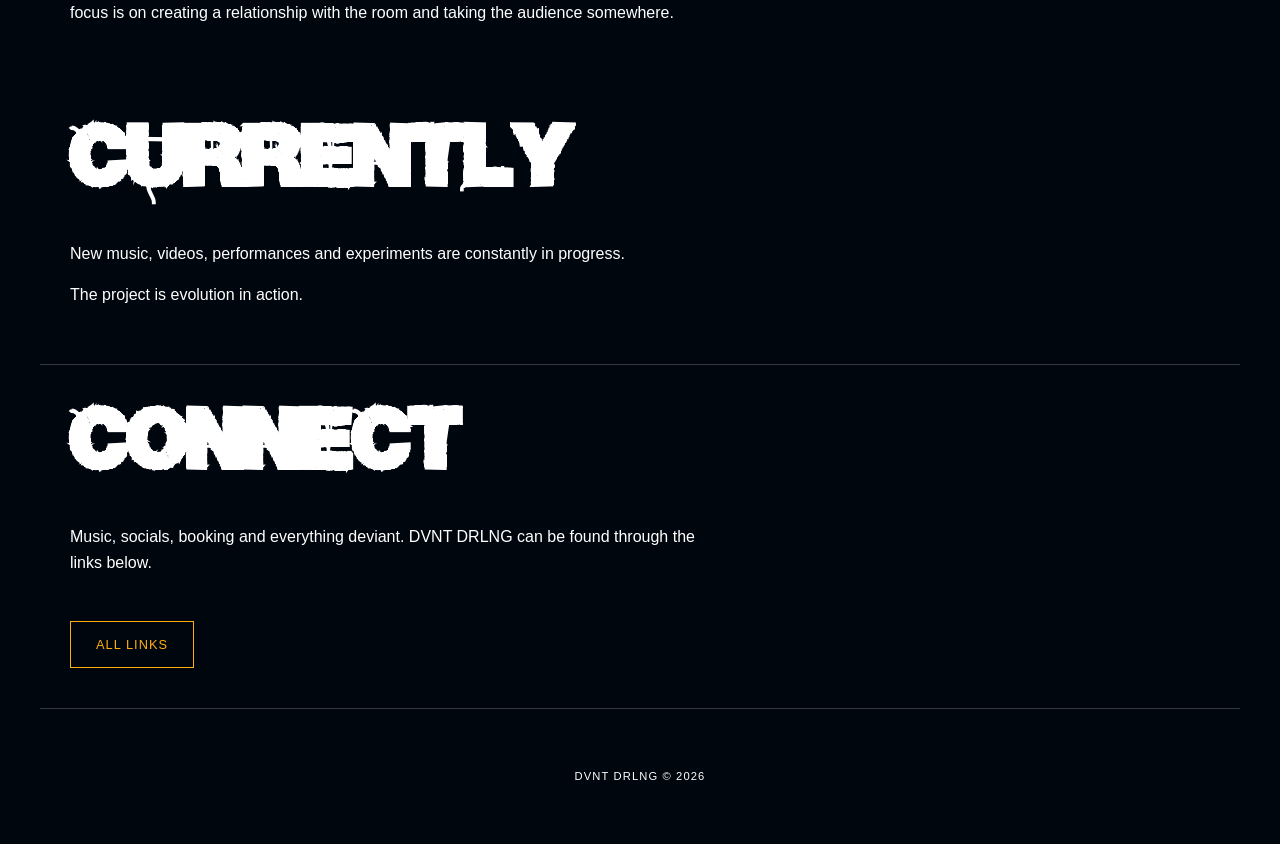
<file: pages/about.html>
<title>DVNT DRLNG — Drum & Bass, Hip Hop & Live Loops</title>

<meta
    name="about DVNT DRLNG — Melbourne-based drum & bass, hip hop, live loops and workshops"
    content="DVNT DRLNG — Irish born-Melbourne based artist, producer and performer"
>

<!DOCTYPE html>
<html lang="en">

<head>
    <meta charset="UTF-8">
    <meta name="viewport" content="width=device-width, initial-scale=1.0">

    <title>About — DVNT DRLNG</title>

<link
    rel="icon"
    type="image/svg+xml"
    href="../assets/images/wasp-logo.svg"
>

    <link rel="stylesheet" href="../css/style.css">
</head>

<body>

    <!-- HEADER -->

<header class="site-header">

    <a href="../index.html" class="logo">
        <img
            src="../assets/images/wasp-logo.svg"
            alt="DVNT DRLNG"
        >
    </a>

    <nav class="main-nav">

        <a href="music.html" data-text="MUSIC">MUSIC</a>
        <a href="booking.html" data-text="BOOKING">BOOKING</a>
        <a href="about.html" data-text="ABOUT">ABOUT</a>
        <a href="links.html" data-text="LINKS">LINKS</a>

    </nav>

    <a href="epk.html" class="epk-button">
        EPK
    </a>

    <button
        class="mobile-menu-toggle"
        aria-label="Open menu"
    >
        <span></span>
        <span></span>
        <span></span>
    </button>

    <div class="mobile-menu">

        <a href="music.html">MUSIC</a>
        <a href="booking.html">BOOKING</a>
        <a href="about.html">ABOUT</a>
        <a href="links.html">LINKS</a>
        <a href="epk.html">EPK</a>

    </div>

</header>


    <main>

        <!-- INTRO -->

        <section class="page-hero">

            <p class="hero-kicker">
                MELBOURNE / MUSIC / PERFORMANCE
            </p>

            <h1>
                DVNT DRLNG
            </h1>

            <p class="page-intro">
                An artist, producer and performer working across
                drum & bass, hip hop, live looping and everything that
                refuses to stay in one box.
            </p>

        </section>


        <!-- WHO -->

        <section class="section">

            <h2>
                WHO
            </h2>

            <p>
                DVNT DRLNG is the project of Melbourne-based artist
                Arwyn Carr — built around bass, rhythm,
                experimentation and live performance.
            </p>

            <p>
                The project moves between drum & bass, rap,
                beatboxing and live looping, with a focus on
                energy, improvisation and audience connection.
            </p>

        </section>


        <!-- APPROACH -->

        <section class="section">

            <h2>
                APPROACH
            </h2>

            <p>
                From hip hop roots to electrifying drum & bass drops, DVNT DRLNG is about exploring 
                the full spectrum of sound and performance. 
                The music is raw, unfiltered, and unapologetic — 
                hitting all the highs and lows of the human experience.
            </p>

            <p>
                Taking everything learnt from 10+ years of performing, producing and collaborating, 
                the project is built around energy, improvisation and audience connection.
            </p>

        </section>


        <!-- LIVE -->

        <section class="section">

            <h2>
                LIVE
            </h2>

            <p>
                Live performance is built around energy and
                interaction — with a focus on creating a relationship with 
                the room and taking the audience to emotional highs and lows 
                they didn't know they needed.
            </p>

            <p>
                From small bush doofs and house parties to
                pop-up dancefloors and alternative spaces,
                the focus is on creating a relationship with
                the room and taking the audience somewhere.
            </p>

        </section>


        <!-- CURRENTLY -->

        <section class="section">

            <h2>
                CURRENTLY
            </h2>

            <p>
                New music, videos, performances and experiments
                are constantly in progress.
            </p>

            <p>
                The project is evolution in action. 
            </p>

        </section>


        <!-- CONTACT -->

        <section class="section epk-section">

            <h2>
                CONNECT
            </h2>

            <p>
                Music, socials, booking and everything deviant.
                DVNT DRLNG can be found through the links below.
            </p>

            <a href="links.html" class="epk-button large">
                ALL LINKS
            </a>

        </section>

    </main>


    <footer>

        <p>
            DVNT DRLNG © 2026
        </p>

    </footer>

<script>
document.addEventListener("DOMContentLoaded", function () {

    const menuButton = document.querySelector(".mobile-menu-toggle");
    const mobileMenu = document.querySelector(".mobile-menu");

    if (!menuButton || !mobileMenu) return;

    menuButton.addEventListener("click", function () {
        mobileMenu.classList.toggle("open");
    });

});
</script>

</body>

</html>
</file>
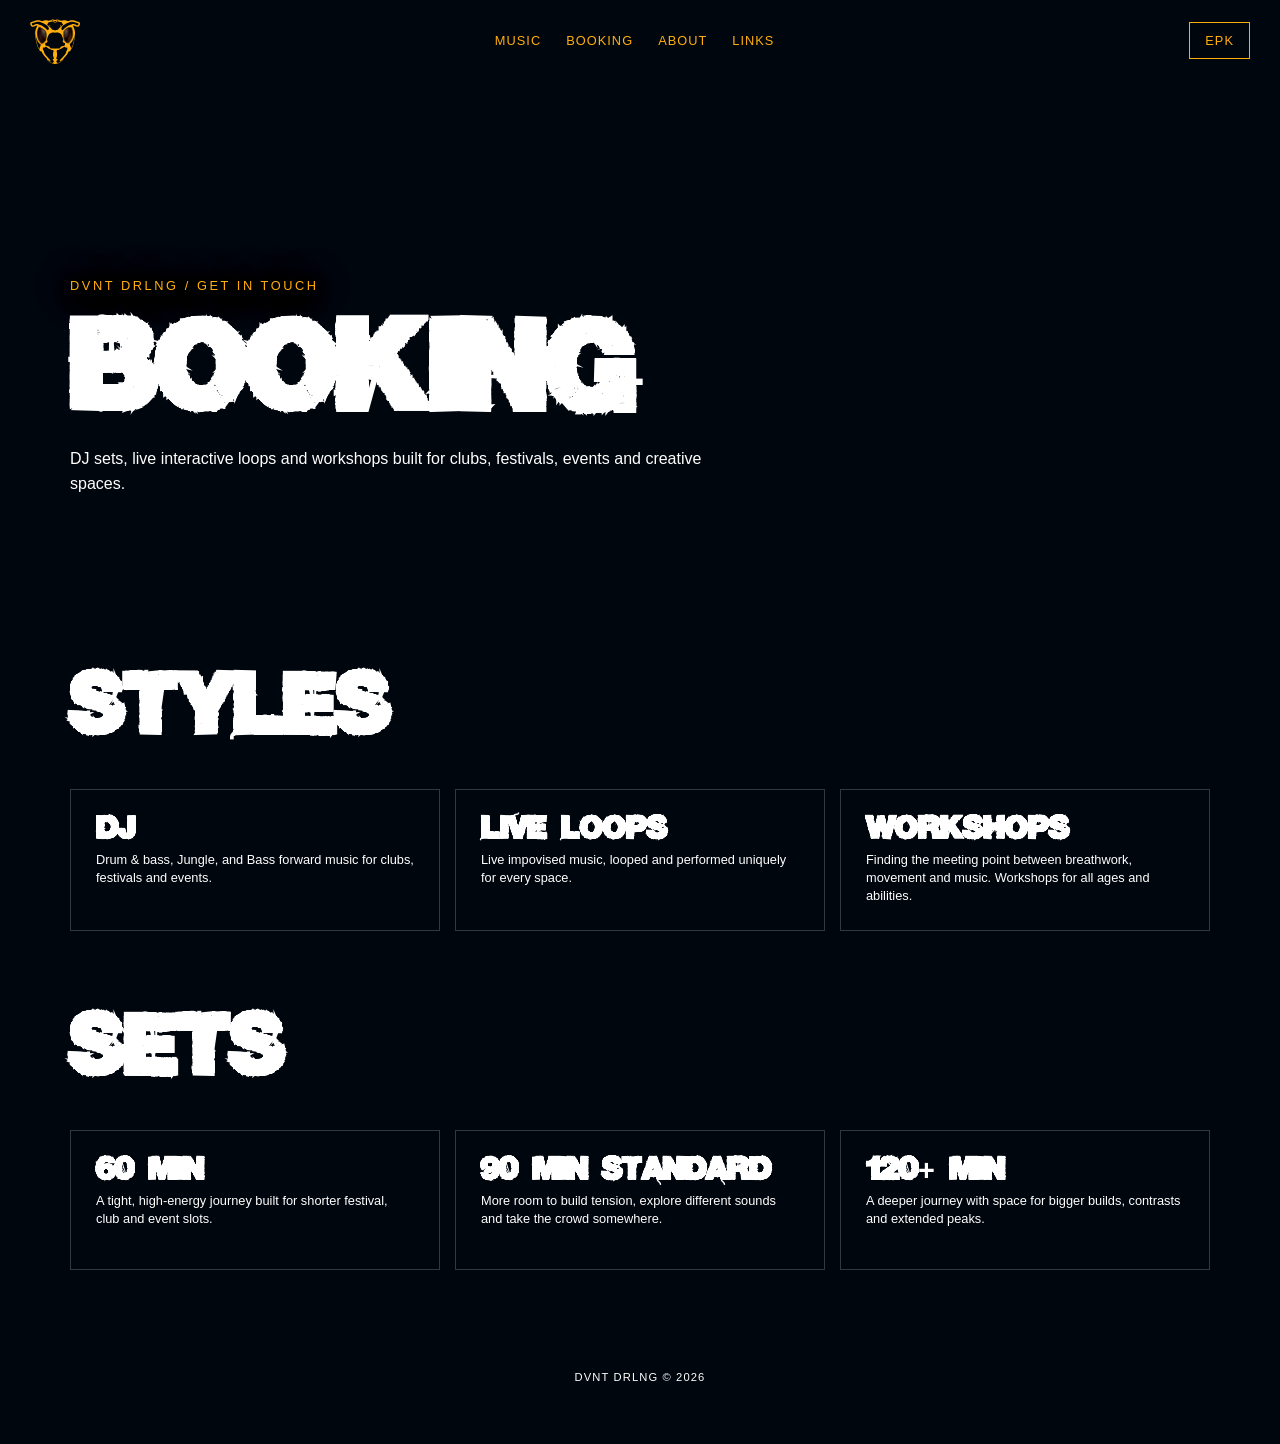
<file: pages/booking.html>
<title>DVNT DRLNG — Drum & Bass, Hip Hop & Live Loops</title>

<meta
    name="booking"
    content="DVNT DRLNG get in touch for booking, dj sets, live performances and creative workshops"
>

<!DOCTYPE html>
<html lang="en">

<head>
    <meta charset="UTF-8">
    <meta name="viewport" content="width=device-width, initial-scale=1.0">

    <title>Booking — DVNT DRLNG</title>

<link
    rel="icon"
    type="image/svg+xml"
    href="../assets/images/wasp-logo.svg"
>


    <link rel="stylesheet" href="../css/style.css">
</head>

<body>

  <!-- HEADER -->

<header class="site-header">

    <a href="../index.html" class="logo">
        <img
            src="../assets/images/wasp-logo.svg"
            alt="DVNT DRLNG"
        >
    </a>

    <nav class="main-nav">

        <a href="music.html" data-text="MUSIC">MUSIC</a>
        <a href="booking.html" data-text="BOOKING">BOOKING</a>
        <a href="about.html" data-text="ABOUT">ABOUT</a>
        <a href="links.html" data-text="LINKS">LINKS</a>

    </nav>

    <a href="epk.html" class="epk-button">
        EPK
    </a>

    <button
        class="mobile-menu-toggle"
        aria-label="Open menu"
    >
        <span></span>
        <span></span>
        <span></span>
    </button>

    <div class="mobile-menu">

        <a href="music.html">MUSIC</a>
        <a href="booking.html">BOOKING</a>
        <a href="about.html">ABOUT</a>
        <a href="links.html">LINKS</a>
        <a href="epk.html">EPK</a>

    </div>

</header>


    <main>

        <section class="page-hero">

            <p class="hero-kicker">
                DVNT DRLNG / GET IN TOUCH
            </p>

            <h1>
                BOOKING
            </h1>

            <p class="page-intro">
                <p class="page-intro">
                DJ sets, live interactive loops and workshops built for clubs,
                festivals, events and creative spaces.
           
            </p>

        </section>


        <section class="section">


             <h2>
                STYLES
            </h2>
                    <div class="section-grid">

            <a href="../booking/dj.html" class="feature-card">

                <h3>
                    DJ
                </h3>

                <p>
                    Drum & bass, Jungle, and Bass forward music for clubs, festivals and events.
                </p>

            </a>


            <a href="../booking/live.html" class="feature-card">

                <h3>
                    LIVE LOOPS
                </h3>

                <p>
                    Live impovised music, looped and performed uniquely for every space.
                </p>

            </a>


            <a href="../booking/workshops.html" class="feature-card">

                <h3>
                    WORKSHOPS
                </h3>

                <p>
                    Finding the meeting point between breathwork, movement and music. Workshops for all ages and abilities.
                </p>

            </a>

        </div>

        </section>


                 <!-- SETS -->

        <section class="section">

            <h2>
                SETS
            </h2>

            <div class="section-grid">

                <a href="epk.html" class="feature-card">

                    <h3>
                        60 MIN
                    </h3>

                    <p>
                        A tight, high-energy journey built for shorter
                        festival, club and event slots.
                    </p>

                </a>


                <a href="epk.html" class="feature-card">

                    <h3>
                        90 MIN standard
                    </h3>

                    <p>
                        More room to build tension, explore different
                        sounds and take the crowd somewhere.
                    </p>

                </a>


                <a href="epk.html" class="feature-card">

                    <h3>
                        120+ MIN
                    </h3>

                    <p>
                        A deeper journey with space for bigger builds,
                        contrasts and extended peaks.
                    </p>

                </a>


            </div>

        </section>

    </main>


    <footer>

        <p>
            DVNT DRLNG © 2026
        </p>

    </footer>

<script>
document.addEventListener("DOMContentLoaded", function () {

    const menuButton = document.querySelector(".mobile-menu-toggle");
    const mobileMenu = document.querySelector(".mobile-menu");

    if (!menuButton || !mobileMenu) return;

    menuButton.addEventListener("click", function () {
        mobileMenu.classList.toggle("open");
    });

});
</script>

</body>

</html>
</file>
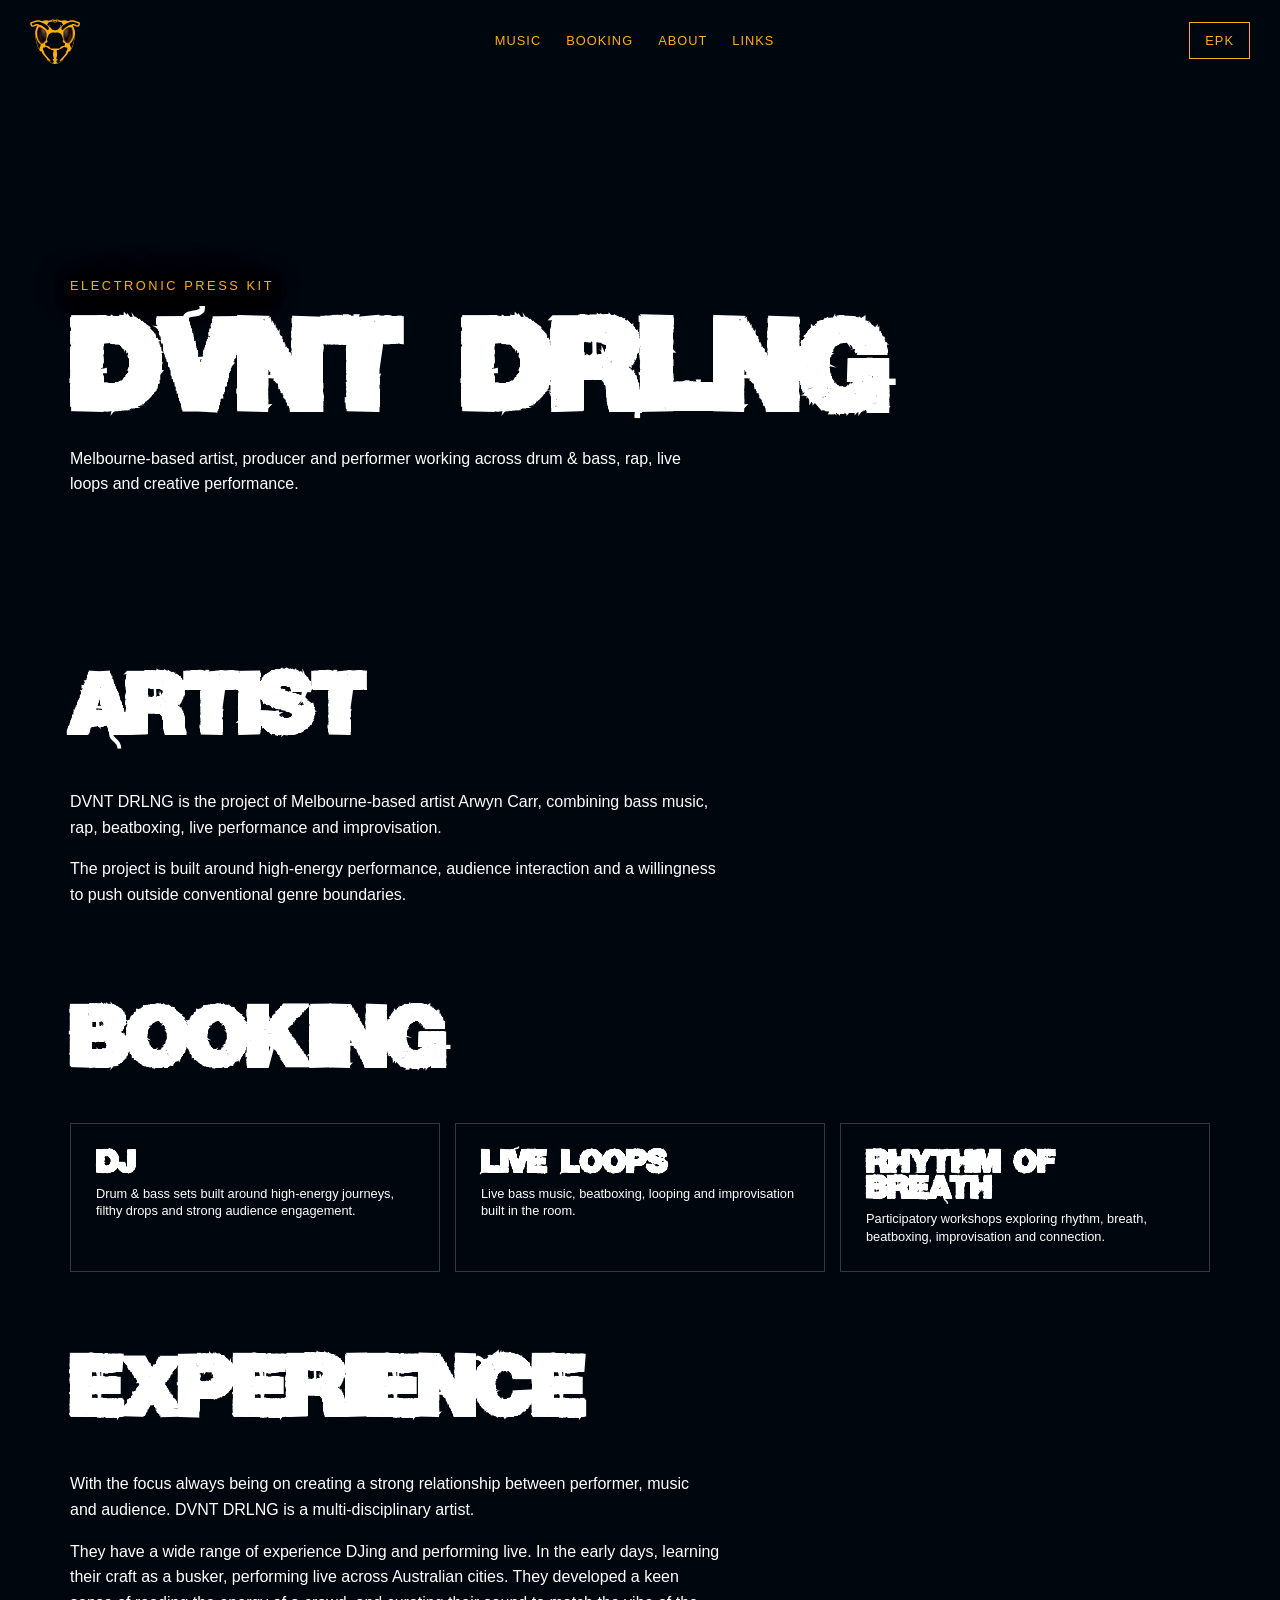
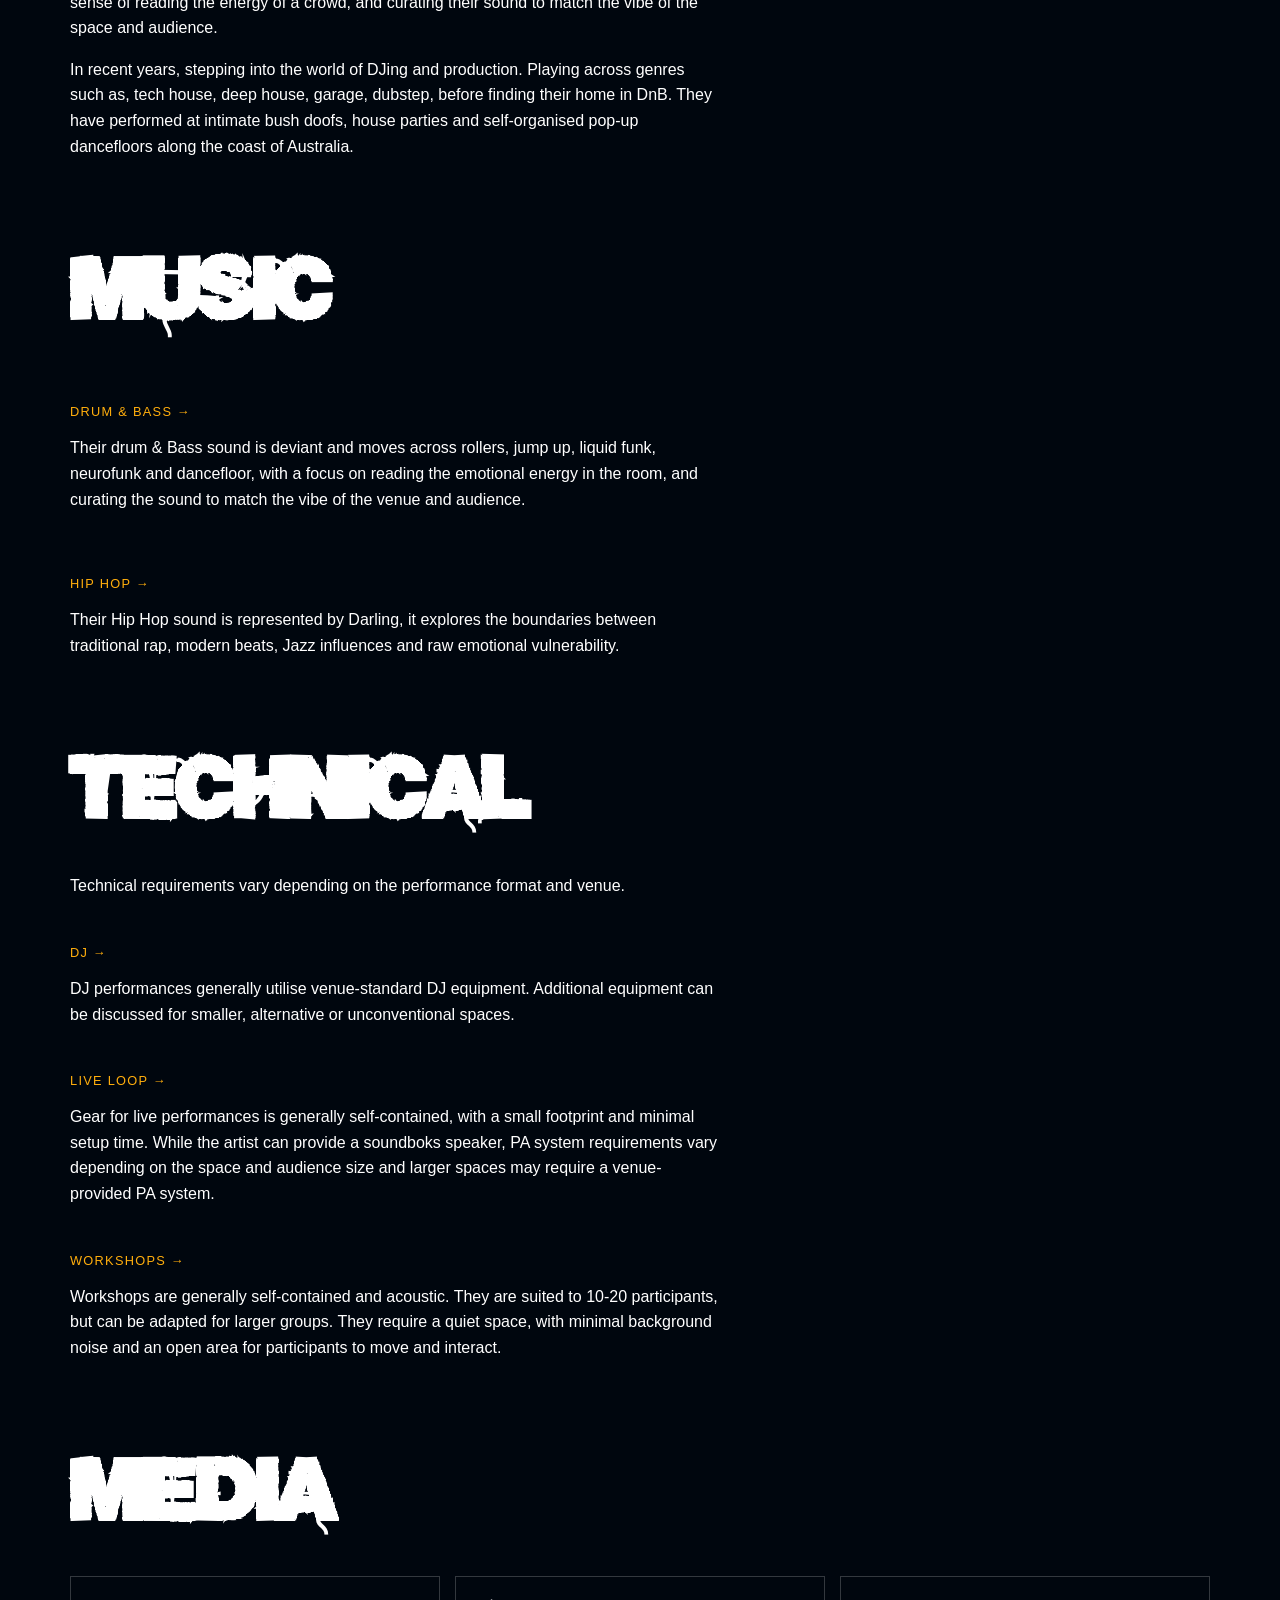
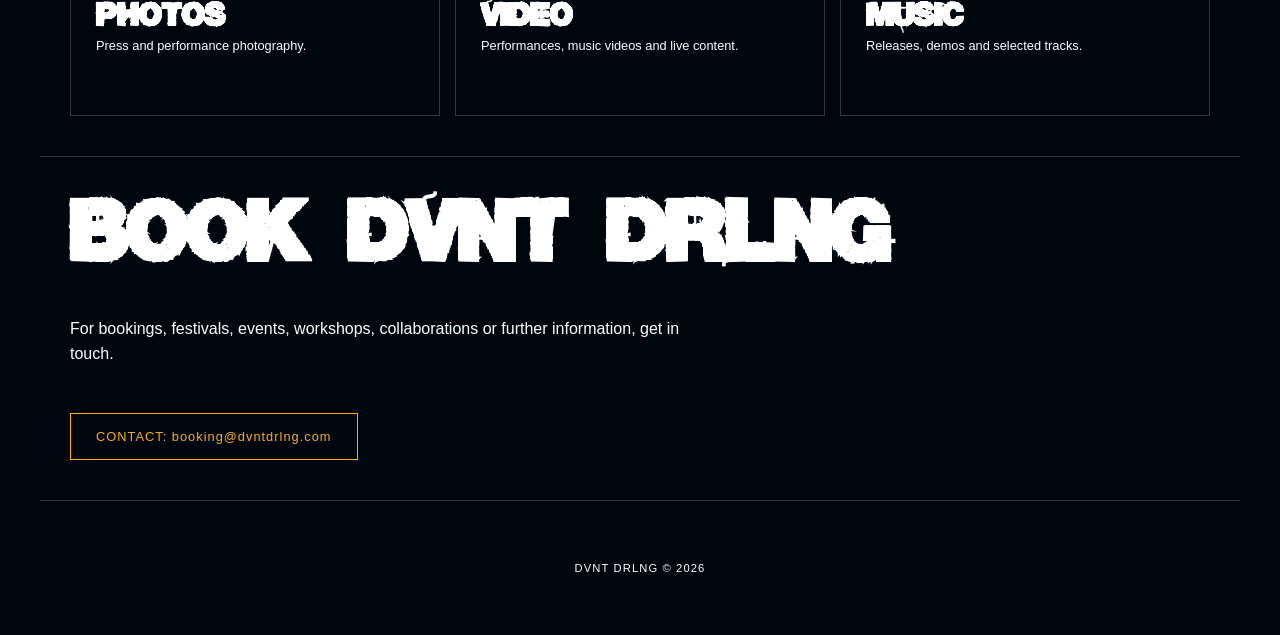
<file: pages/epk.html>
<title>DVNT DRLNG — Drum & Bass, Hip Hop & Live Loops</title>

<meta
    name="epk electronic press kit"
    content="DVNT DRLNG epk everything you need to know about the Melbourne-based drum & bass, hip hop, live loops and workshops project"
>

<!DOCTYPE html>
<html lang="en">

<head>
    <meta charset="UTF-8">
    <meta name="viewport" content="width=device-width, initial-scale=1.0">

    <title>EPK — DVNT DRLNG</title>

    <link
    rel="icon"
    type="image/svg+xml"
    href="../assets/images/wasp-logo.svg"
>

    <link rel="stylesheet" href="../css/style.css">
</head>

<body>

   <!-- HEADER -->

<header class="site-header">

    <a href="../index.html" class="logo">
        <img
            src="../assets/images/wasp-logo.svg"
            alt="DVNT DRLNG"
        >
    </a>

    <nav class="main-nav">

        <a href="music.html" data-text="MUSIC">MUSIC</a>
        <a href="booking.html" data-text="BOOKING">BOOKING</a>
        <a href="about.html" data-text="ABOUT">ABOUT</a>
        <a href="links.html" data-text="LINKS">LINKS</a>

    </nav>

    <a href="epk.html" class="epk-button">
        EPK
    </a>

    <button
        class="mobile-menu-toggle"
        aria-label="Open menu"
    >
        <span></span>
        <span></span>
        <span></span>
    </button>

    <div class="mobile-menu">

        <a href="music.html">MUSIC</a>
        <a href="booking.html">BOOKING</a>
        <a href="about.html">ABOUT</a>
        <a href="links.html">LINKS</a>
        <a href="epk.html">EPK</a>

    </div>

</header>


    <main>

        <!-- INTRO -->

        <section class="page-hero">

            <p class="hero-kicker">
                ELECTRONIC PRESS KIT
            </p>

            <h1>
                DVNT DRLNG
            </h1>

            <p class="page-intro">
                Melbourne-based artist, producer and performer
                working across drum & bass, rap, live loops
                and creative performance.
            </p>

        </section>


        <!-- ARTIST -->

        <section class="section">

            <h2>
                ARTIST
            </h2>

            <p>
                DVNT DRLNG is the project of Melbourne-based artist
                Arwyn Carr, combining bass music, rap, beatboxing,
                live performance and improvisation.
            </p>

            <p>
                The project is built around high-energy performance,
                audience interaction and a willingness to push
                outside conventional genre boundaries.
            </p>

        </section>


        <!-- BOOKING OPTIONS -->

        <section class="section">

            <h2>
                BOOKING
            </h2>

            <div class="section-grid">

                <a href="../booking/dj.html" class="feature-card">

                    <h3>
                        DJ
                    </h3>

                    <p>
                        Drum & bass sets built around high-energy
                        journeys, filthy drops and strong audience
                        engagement.
                    </p>

                </a>


                <a href="../booking/live.html" class="feature-card">

                    <h3>
                        LIVE LOOPS
                    </h3>

                    <p>
                        Live bass music, beatboxing, looping and
                        improvisation built in the room.
                    </p>

                </a>


                <a href="../booking/workshops.html" class="feature-card">

                    <h3>
                        RHYTHM OF BREATH
                    </h3>

                    <p>
                        Participatory workshops exploring rhythm,
                        breath, beatboxing, improvisation and connection.
                    </p>

                </a>

            </div>

        </section>


        <!-- EXPERIENCE -->

        <section class="section">

            <h2>
                EXPERIENCE
            </h2>

            <p>
                With the focus always being on creating a strong relationship
                between performer, music and audience. DVNT DRLNG is a multi-disciplinary artist.
            </p>

            <p>
                They have a wide range of experience DJing and performing live. 
                In the early days, learning their craft as a busker, performing
                live across Australian cities. They developed a keen sense of reading the 
                energy of a crowd, and curating their sound to match the vibe of the space and audience.
                
            </p>

            <p>
                In recent years, stepping into the world of DJing and production. 
                Playing across genres such as, tech house, deep house, garage, dubstep, 
                before finding their home in DnB. They have performed at intimate bush 
                doofs, house parties and self-organised pop-up dancefloors along the coast of Australia. 
            </p>

        </section>


        <!-- MUSIC -->

        <section class="section">

            <h2>
                MUSIC
            </h2>

            

            <a href="../music/dnb.html" class="text-link">
                DRUM & BASS →
            </a>
            <p>
                Their drum & Bass sound is deviant and moves across rollers, jump up, liquid funk,
                neurofunk and dancefloor, with a focus on reading the emotional 
                energy in the room, and curating the sound to match the vibe 
                of the venue and audience.
            </p>

            <br>

            <a href="../music/hiphop.html" class="text-link">
                HIP HOP →
            </a>

            <p>
                Their Hip Hop sound is represented by Darling, it explores the boundaries 
                between traditional rap, modern beats, Jazz influences and raw emotional vulnerability.
            </p>

        </section>


        <!-- TECHNICAL -->

        <section class="section">

            <h2>
                TECHNICAL
            </h2>

            <p>
                Technical requirements vary depending on the performance
                format and venue.
            </p>

        <a href="../booking/dj.html" class="text-link">
             DJ →
        </a>

            <p>
                DJ performances generally utilise venue-standard
                DJ equipment. Additional equipment can be discussed
                for smaller, alternative or unconventional spaces.
            </p>

        <a href="../booking/live.html" class="text-link">
              LIVE LOOP →
        </a>

            <p>
             Gear for live performances is generally self-contained, with a small 
             footprint and minimal setup time. While the artist can provide a soundboks speaker,
             PA system requirements vary depending on the space and audience size and larger 
             spaces may require a venue-provided PA system.

            </p>
        <a href="../booking/workshops.html" class="text-link">
              WORKSHOPS →
        </a>
            <p>
             Workshops are generally self-contained and acoustic. They are suited to 10-20 participants, but can 
             be adapted for larger groups. They require a quiet space, with minimal background noise
             and an open area for participants to move and interact.
            </p>

        </section>


        <!-- MEDIA -->

        <section class="section">

            <h2>
                MEDIA
            </h2>

            <div class="section-grid">

                <a href="#" class="feature-card">

                    <h3>
                        PHOTOS
                    </h3>

                    <p>
                        Press and performance photography.
                    </p>

                </a>


                <a href="#" class="feature-card">

                    <h3>
                        VIDEO
                    </h3>

                    <p>
                        Performances, music videos and live content.
                    </p>

                </a>


                <a href="#" class="feature-card">

                    <h3>
                        MUSIC
                    </h3>

                    <p>
                        Releases, demos and selected tracks.
                    </p>

                </a>

            </div>

        </section>


        <!-- CONTACT -->

        <section class="section epk-section">

            <h2>
                BOOK DVNT DRLNG
            </h2>

            <p>
                For bookings, festivals, events, workshops,
                collaborations or further information, get in touch.
            </p>

            <a href="mailto:booking@dvntdrlng.com" class="epk-button large">
               CONTACT: booking@dvntdrlng.com
            </a>

        </section>

    </main>


    <footer>

        <p>
            DVNT DRLNG © 2026
        </p>

    </footer>

<script>
document.addEventListener("DOMContentLoaded", function () {

    const menuButton = document.querySelector(".mobile-menu-toggle");
    const mobileMenu = document.querySelector(".mobile-menu");

    if (!menuButton || !mobileMenu) return;

    menuButton.addEventListener("click", function () {
        mobileMenu.classList.toggle("open");
    });

});
</script>

</body>

</html>
</file>
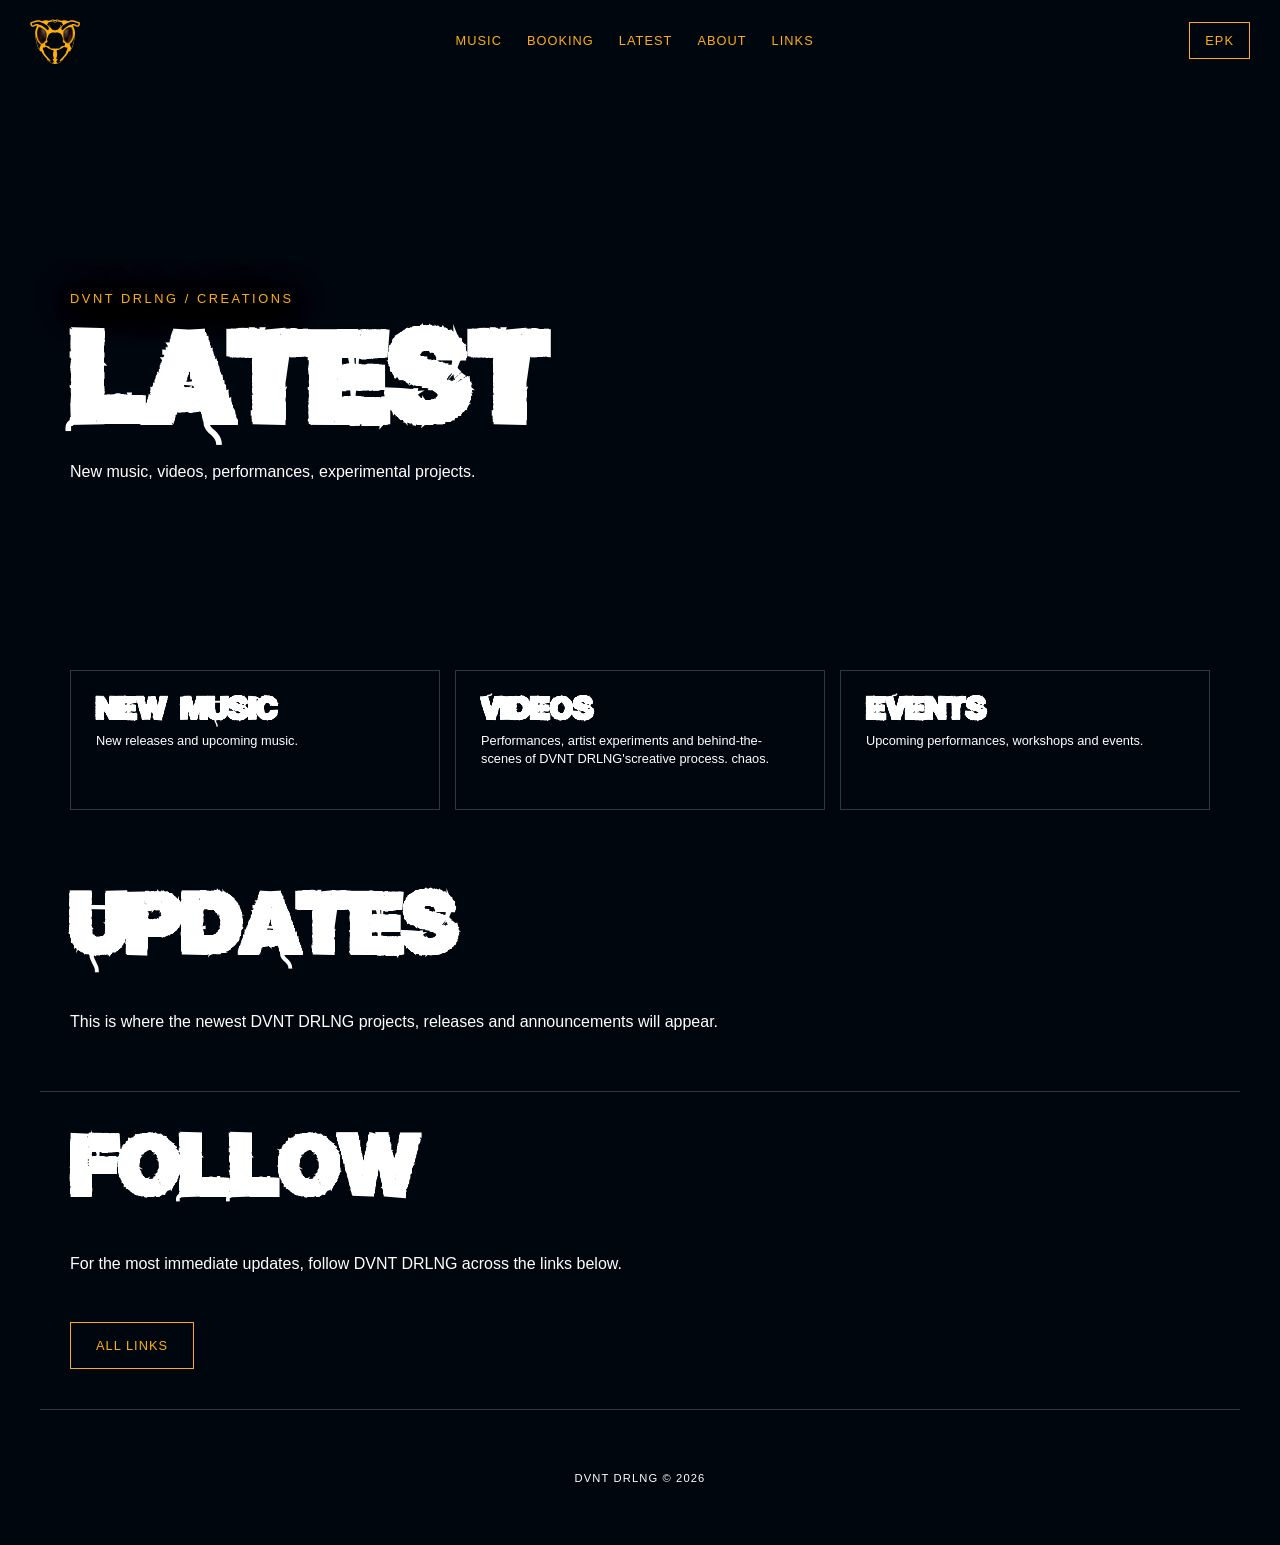
<file: pages/latest.html>
<title>DVNT DRLNG — Drum & Bass, Hip Hop & Live Loops</title>

<meta
    name="Latest updates"
    content="DVNT DRLNG find the latest music releases, videos, performances and experimental projects"
>

<!DOCTYPE html>
<html lang="en">

<head>
    <meta charset="UTF-8">
    <meta name="viewport" content="width=device-width, initial-scale=1.0">

    <title>Latest — DVNT DRLNG</title>

    <link
    rel="icon"
    type="image/svg+xml"
    href="../assets/images/wasp-logo.svg"
>

    <link rel="stylesheet" href="../css/style.css">
</head>

<body>

    <!-- HEADER -->

<header class="site-header">

    <a href="../index.html" class="logo">
        <img
            src="../assets/images/wasp-logo.svg"
            alt="DVNT DRLNG"
        >
    </a>

    <nav class="main-nav">

        <a href="music.html" data-text="MUSIC">MUSIC</a>
        <a href="booking.html" data-text="BOOKING">BOOKING</a>
        <a href="latest.html" data-text="LATEST">LATEST</a>
        <a href="about.html" data-text="ABOUT">ABOUT</a>
        <a href="links.html" data-text="LINKS">LINKS</a>

    </nav>

    <a href="epk.html" class="epk-button">
        EPK
    </a>

    <button
        class="mobile-menu-toggle"
        aria-label="Open menu"
    >
        <span></span>
        <span></span>
        <span></span>
    </button>

    <div class="mobile-menu">

        <a href="music.html">MUSIC</a>
        <a href="booking.html">BOOKING</a>
        <a href="latest.html">LATEST</a>
        <a href="about.html">ABOUT</a>
        <a href="links.html">LINKS</a>
        <a href="epk.html">EPK</a>

    </div>

</header>


    <main>

        <!-- PAGE INTRO -->

        <section class="page-hero">

            <p class="hero-kicker">
                DVNT DRLNG / CREATIONS
            </p>

            <h1>
                LATEST
            </h1>

            <p class="page-intro">
                New music, videos, performances, experimental projects.
            </p>

        </section>


        <!-- LATEST ACTIVITY -->

        <section class="section">

        

            <div class="section-grid">

                <a href="#" class="feature-card">

                    <h3>
                        NEW MUSIC
                    </h3>

                    <p>
                        New releases and upcoming music.
                    </p>

                </a>


                <a href="#" class="feature-card">

                    <h3>
                        VIDEOS
                    </h3>

                    <p>
                        Performances, artist experiments and behind-the-scenes of DVNT DRLNG'screative process.
                        chaos.
                    </p>

                </a>


                <a href="#" class="feature-card">

                    <h3>
                        EVENTS
                    </h3>

                    <p>
                        Upcoming performances, workshops and events.
                    </p>

                </a>

            </div>

        </section>


        <!-- UPDATES -->

        <section class="section">

            <h2>
                UPDATES
            </h2>

            <p>
                This is where the newest DVNT DRLNG projects,
                releases and announcements will appear.
            </p>

        </section>


        <!-- SOCIAL -->

        <section class="section epk-section">

            <h2>
                FOLLOW
            </h2>

            <p>
                For the most immediate updates, follow DVNT DRLNG
                across the links below.
            </p>

            <a href="links.html" class="epk-button large">
                ALL LINKS
            </a>

        </section>

    </main>


    <footer>

        <p>
            DVNT DRLNG © 2026
        </p>

    </footer>

<script>
document.addEventListener("DOMContentLoaded", function () {

    const menuButton = document.querySelector(".mobile-menu-toggle");
    const mobileMenu = document.querySelector(".mobile-menu");

    if (!menuButton || !mobileMenu) return;

    menuButton.addEventListener("click", function () {
        mobileMenu.classList.toggle("open");
    });

});
</script>

</body>

</html>
</file>
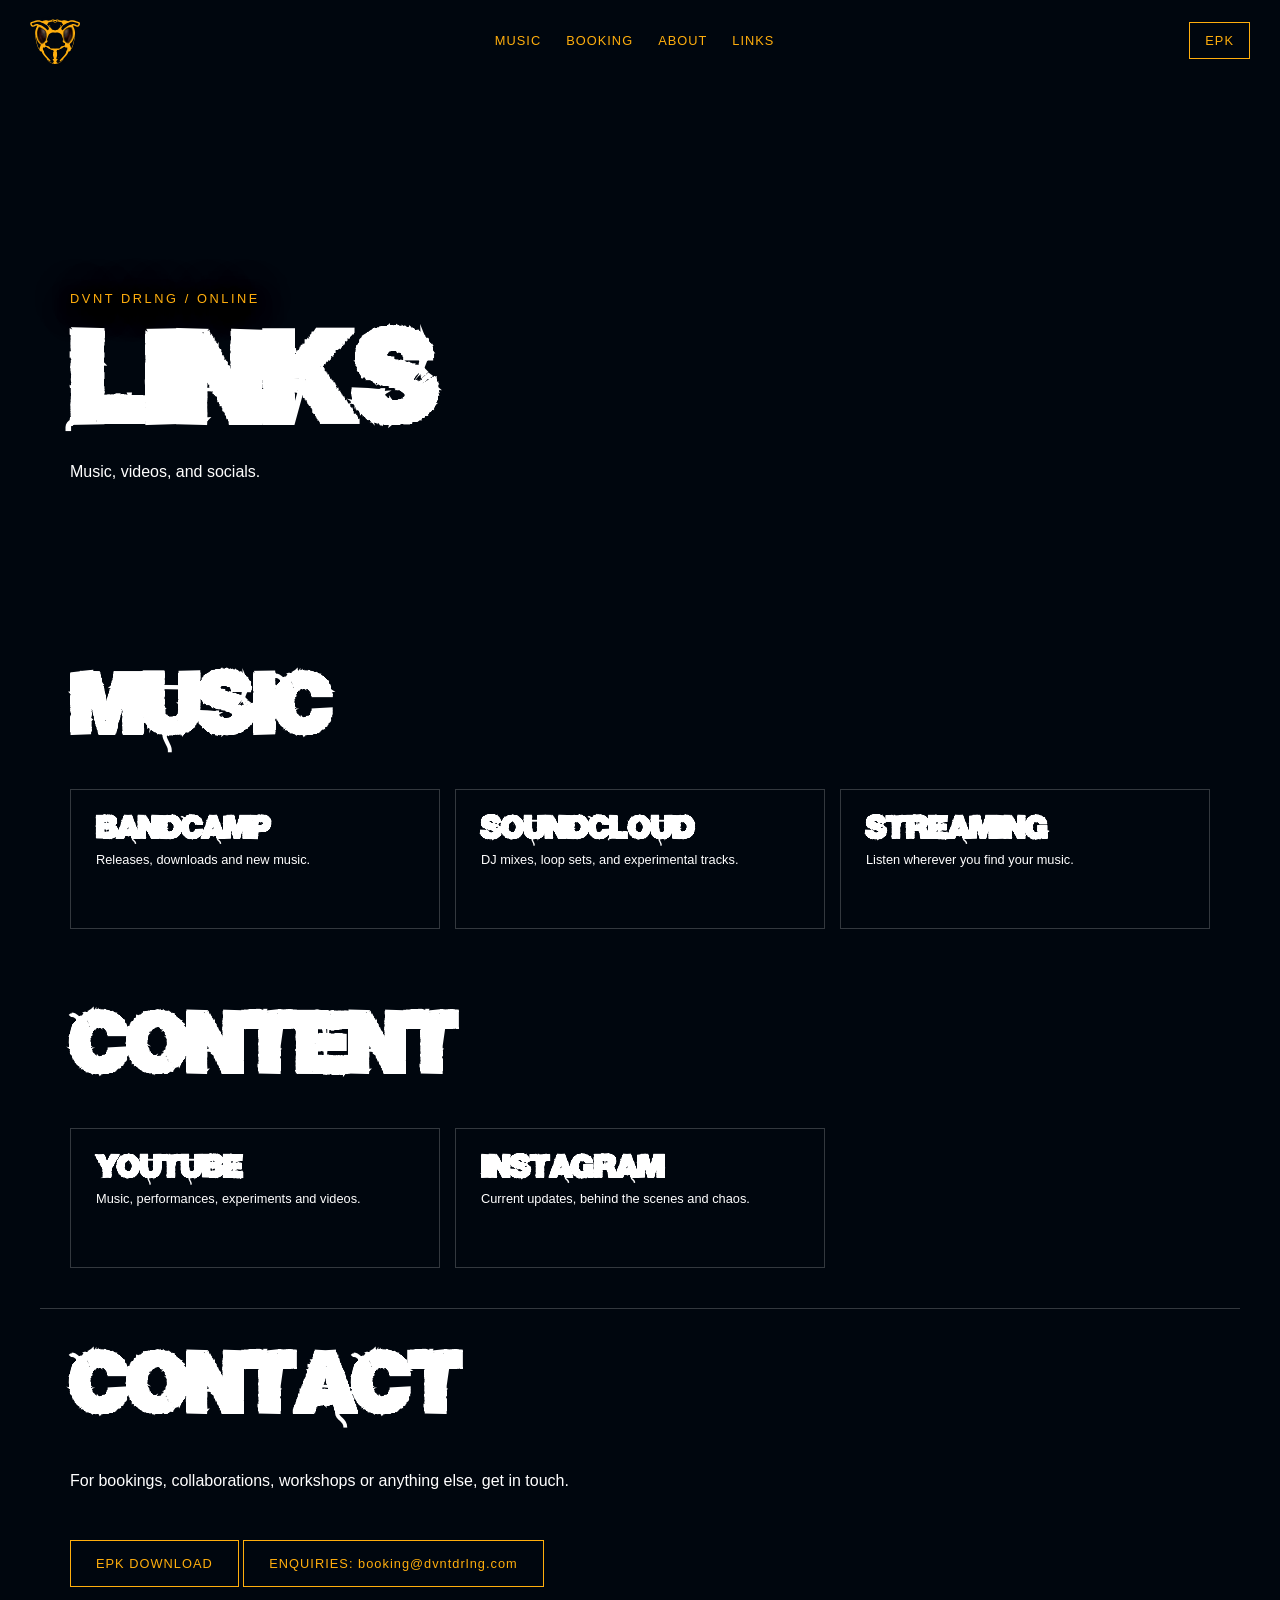
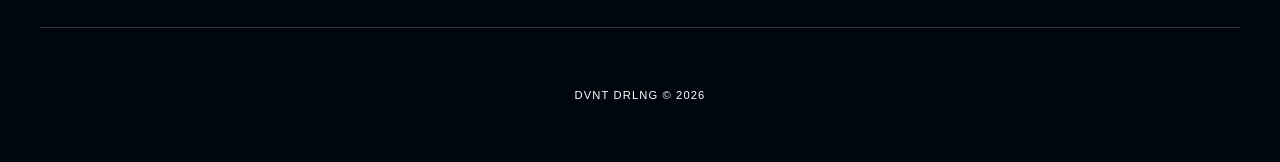
<file: pages/links.html>
<title>DVNT DRLNG — Drum & Bass, Hip Hop & Live Loops</title>

<meta
    name="links and socials"
    content="DVNT DRLNG one stop shops for all links, socials and music platforms"
>

<!DOCTYPE html>
<html lang="en">

<head>
    <meta charset="UTF-8">
    <meta name="viewport" content="width=device-width, initial-scale=1.0">

    <title>Links — DVNT DRLNG</title>

    <link
    rel="icon"
    type="image/svg+xml"
    href="../assets/images/wasp-logo.svg"
>

    <link rel="stylesheet" href="../css/style.css">
</head>

<body>

  <!-- HEADER -->

<header class="site-header">

    <a href="../index.html" class="logo">
        <img
            src="../assets/images/wasp-logo.svg"
            alt="DVNT DRLNG"
        >
    </a>

    <nav class="main-nav">

        <a href="music.html" data-text="MUSIC">MUSIC</a>
        <a href="booking.html" data-text="BOOKING">BOOKING</a>
        <a href="about.html" data-text="ABOUT">ABOUT</a>
        <a href="links.html" data-text="LINKS">LINKS</a>

    </nav>

    <a href="epk.html" class="epk-button">
        EPK
    </a>

    <button
        class="mobile-menu-toggle"
        aria-label="Open menu"
    >
        <span></span>
        <span></span>
        <span></span>
    </button>

    <div class="mobile-menu">

        <a href="music.html">MUSIC</a>
        <a href="booking.html">BOOKING</a>
        <a href="about.html">ABOUT</a>
        <a href="links.html">LINKS</a>
        <a href="epk.html">EPK</a>

    </div>

</header>


    <main>

        <!-- PAGE INTRO -->

        <section class="page-hero">

            <p class="hero-kicker">
                DVNT DRLNG / ONLINE
            </p>

            <h1>
                LINKS
            </h1>

            <p class="page-intro">
                Music, videos, and socials.
            </p>

        </section>


        <!-- MUSIC -->

        <section class="section">

            <h2>
                MUSIC
            </h2>

            <div class="section-grid">

                <a href="https://dvntdrlng.bandcamp.com/" class="feature-card">

                    <h3>
                        BANDCAMP
                    </h3>

                    <p>
                        Releases, downloads and new music.
                    </p>

                </a>


                <a href="https://soundcloud.com/dvntdrlng" class="feature-card">

                    <h3>
                        SOUNDCloud
                    </h3>

                    <p>
                        DJ mixes, loop sets, and experimental tracks.
                    </p>

                </a>


                <a href="#" class="feature-card">

                    <h3>
                        STREAMING
                    </h3>

                    <p>
                        Listen wherever you find your music.
                    </p>

                </a>

            </div>

        </section>


        <!-- CONTENT -->

        <section class="section">

            <h2>
                CONTENT
            </h2>

            <div class="section-grid">

                <a href="https://www.youtube.com/@dvnt_drlng" class="feature-card">

                    <h3>
                        YOUTUBE
                    </h3>

                    <p>
                        Music, performances, experiments and videos.
                    </p>

                </a>


                <a href="https://www.instagram.com/dvnt_drlng/" class="feature-card">

                    <h3>
                        INSTAGRAM
                    </h3>

                    <p>
                        Current updates, behind the scenes and chaos.
                    </p>

                </a>

            </div>

        </section>


        <!-- CONTACT -->

        <section class="section epk-section">

            <h2>
                CONTACT
            </h2>

            <p>
                For bookings, collaborations, workshops or anything
                else, get in touch.
            </p>

            <a href="epk.html" class="epk-button large">
                EPK DOWNLOAD
            </a>

            <a href="mailto:booking@dvntdrlng.com" class="epk-button large">
                ENQUIRIES: booking@dvntdrlng.com
            </a>

        </section>

    </main>


    <footer>

        <p>
            DVNT DRLNG © 2026
        </p>

    </footer>

<script>
document.addEventListener("DOMContentLoaded", function () {

    const menuButton = document.querySelector(".mobile-menu-toggle");
    const mobileMenu = document.querySelector(".mobile-menu");

    if (!menuButton || !mobileMenu) return;

    menuButton.addEventListener("click", function () {
        mobileMenu.classList.toggle("open");
    });

});
</script>

</body>

</html>
</file>
<file: css/style.css>
@font-face {
    font-family: "BASE05";
    src: url("../assets/fonts/BASE05.woff2") format("woff2");
    font-weight: normal;
    font-style: normal;
}


/* =========================
   COLOURS
========================= */

:root {
    --black: #00060E;
    --white: #FFFFFF;
    --yellow: #FFAE0D;

    --glitch-pink: #ef203f;
    --glitch-blue: #0016C7;
    --glitch-green: #49F518;

    --hero-art-offset: 80px;
}


/*  =========================
   RESET 
========================= */

        * {
            box-sizing: border-box;
        }

        html {
            scroll-behavior: smooth;
        }

        body {
            margin: 0;
            background: var(--black);
            color: var(--white);
            font-family: Helvetica, Arial, sans-serif;
            overflow-x: hidden;
        }

        a {
            color: inherit;
            text-decoration: none;
        }


/* =========================
   HEADER / NAVIGATION
========================= */

.site-header {
    position: fixed;
    top: 0;
    left: 0;

    width: 100%;
    height: 80px;

    display: flex;
    align-items: center;
    justify-content: space-between;

    padding: 20px 30px;

    background: var(--black);

    z-index: 100;
}


/* Logo */

.logo {
    display: block;
    width: 50px;
}

.logo img {
    display: block;
    width: 100%;
    height: auto;
}


/* Navigation */

.main-nav {
    display: flex;
    align-items: center;
    gap: 25px;
}


/* =========================
   GLITCH NAVIGATION
========================= */

.main-nav a {
    position: relative;
    z-index: 0;

    color: var(--yellow);

    font-family: Helvetica, Arial, sans-serif;

    font-size: 0.8rem;
    letter-spacing: 0.08em;
}


/* Hidden glitch copies */

.main-nav a::before,
.main-nav a::after {
    content: attr(data-text);

    position: absolute;

    top: 0;
    left: 0;

    width: 100%;

    pointer-events: none;

    opacity: 0;

    z-index: -1;
}


/* Pink */

.main-nav a::before {
    color: var(--glitch-pink);
}


/* Blue */

.main-nav a::after {
    color: var(--glitch-blue);
}


/* Trigger glitch */

.main-nav a:hover::before {
    animation: glitch-pink 1s steps(5, end);
}

.main-nav a:hover::after {
    animation: glitch-blue 1s steps(5, end);
}


/* =========================
   HEADER GLITCH ANIMATIONS
========================= */

@keyframes glitch-pink {
    0% {
        opacity: 0;
        transform: translate(0);
    }

    15% {
        opacity: 0.8;
        transform: translate(-5px, 0);
    }

    30% {
        opacity: 0;
        transform: translate(4px, 2px);
    }

    45% {
        opacity: 0.7;
        transform: translate(-4px, -2px);
    }

    60% {
        opacity: 0;
        transform: translate(6px, 0);
    }

    75% {
        opacity: 0.85;
        transform: translate(-3px, 1px);
    }

    100% {
        opacity: 0;
        transform: translate(0);
    }
}

@keyframes glitch-blue {
    0% {
        opacity: 0;
        transform: translate(0);
    }

    15% {
        opacity: 0.8;
        transform: translate(5px, 0);
    }

    30% {
        opacity: 0;
        transform: translate(-4px, -2px);
    }

    45% {
        opacity: 0.7;
        transform: translate(4px, 2px);
    }

    60% {
        opacity: 0;
        transform: translate(-6px, 0);
    }

    75% {
        opacity: 0.85;
        transform: translate(3px, -1px);
    }

    100% {
        opacity: 0;
        transform: translate(0);
    }
}


/* =========================
   EPK BUTTON
========================= */

.epk-button {
    display: inline-block;

    color: var(--yellow);

    border: 1px solid var(--yellow);

    padding: 10px 15px;

    font-family: Helvetica, Arial, sans-serif;

    font-size: 0.8rem;
    letter-spacing: 0.08em;

    transition:
        background 0.2s ease,
        color 0.2s ease;
}

.epk-button:hover {
    background: var(--yellow);
    color: var(--black);
}

.epk-button.large {
    margin-top: 30px;
    padding: 15px 25px;
}


/* =========================
   MOBILE MENU
========================= */

.mobile-menu {
    display: none;
}

.mobile-menu-toggle {
    display: none;

    width: 42px;
    height: 42px;

    padding: 8px;

    background: transparent;
    border: 1px solid var(--yellow);

    cursor: pointer;

    flex-direction: column;
    justify-content: center;
    gap: 5px;

    position: relative;
    z-index: 102;
}

.mobile-menu-toggle span {
    display: block;
    width: 100%;
    height: 2px;
    background: var(--yellow);
}


/* =========================
   MOBILE MENU GLITCH
========================= */

.mobile-menu a {
    position: relative;
    z-index: 0;

    color: var(--yellow);

    font-family: Helvetica, Arial, sans-serif;

    font-size: 0.9rem;
    letter-spacing: 0.08em;
}


/* Glitch copies */

.mobile-menu a::before,
.mobile-menu a::after {
    content: attr(data-text);

    position: absolute;

    top: 0;
    left: 0;

    width: 100%;

    pointer-events: none;

    opacity: 0;

    z-index: -1;
}


/* Pink */

.mobile-menu a::before {
    color: var(--glitch-pink);
}


/* Blue */

.mobile-menu a::after {
    color: var(--glitch-blue);
}


/* Stronger glitch */

.mobile-menu a:hover::before {
    animation: mobile-glitch-pink 0.7s steps(6, end);
}

.mobile-menu a:hover::after {
    animation: mobile-glitch-blue 0.7s steps(6, end);
}


@keyframes mobile-glitch-pink {
    0% {
        opacity: 0;
        transform: translate(0);
    }

    15% {
        opacity: 0.8;
        transform: translate(-5px, 0);
    }

    30% {
        opacity: 0;
        transform: translate(4px, 2px);
    }

    45% {
        opacity: 0.7;
        transform: translate(-4px, -2px);
    }

    60% {
        opacity: 0;
        transform: translate(6px, 0);
    }

    75% {
        opacity: 0.85;
        transform: translate(-3px, 1px);
    }

    100% {
        opacity: 0;
        transform: translate(0);
    }
}

@keyframes mobile-glitch-blue {
    0% {
        opacity: 0;
        transform: translate(0);
    }

    15% {
        opacity: 0.8;
        transform: translate(5px, 0);
    }

    30% {
        opacity: 0;
        transform: translate(-4px, -2px);
    }

    45% {
        opacity: 0.7;
        transform: translate(4px, 2px);
    }

    60% {
        opacity: 0;
        transform: translate(-6px, 0);
    }

    75% {
        opacity: 0.85;
        transform: translate(3px, -1px);
    }

    100% {
        opacity: 0;
        transform: translate(0);
    }
}


/* =========================
   HERO
========================= */

.hero {
    position: relative;

    min-height: 100vh;
    width: 100%;

    overflow: hidden;

    display: flex;
    align-items: center;
    justify-content: center;

    background: var(--black);
}


/* =========================
   HERO ART
========================= */

.hero-art {
    position: absolute;

    inset: 0;

    width: 100%;
    height: 100%;

    overflow: hidden;
}

.hero-art::after {
    content: "";

    position: absolute;

    left: 0;
    right: 0;
    bottom: 0;

    height: 25%;

    background: linear-gradient(
        to bottom,
        rgba(0, 6, 14, 0) 0%,
        rgba(0, 6, 14, 0.25) 30%,
        rgba(0, 6, 14, 0.7) 65%,
        var(--black) 100%
    );

    z-index: 5;

    pointer-events: none;
}


/* All hero layers */

.hero-art > img {
    position: absolute;

    top: calc(50% + var(--hero-art-offset));
    left: 50%;

    width: 100%;
    height: 100%;

    transform: translate(-50%, -50%);

    object-fit: cover;
    object-position: center;
}


/* =========================
   SKYLINE
========================= */

.hero-skyline {
    z-index: 1;

    filter: brightness(0.65);

    animation: skyline-drift 18s ease-in-out infinite alternate;
}

@keyframes skyline-drift {
    0% {
        transform: translate(-50%, -50%) scale(1);
    }

    50% {
        transform: translate(-49.2%, -50.8%) scale(1.025);
    }

    100% {
        transform: translate(-50.8%, -49.2%) scale(1.04);
    }
}


/* =========================
   WASP
========================= */

.hero-wasp-wrap {
    position: absolute;

    top: 50%;
    left: 50%;

    width: 100%;
    height: 100%;

    transform: translate(
        -50%,
        calc(-50% + var(--hero-art-offset))
    );

    z-index: 3;

    animation: wasp-drift 12s ease-in-out infinite alternate;
}

.hero-wasp {
    position: absolute;

    top: 50%;
    left: 50%;

    width: 100%;
    height: 100%;

    transform: translate(-50%, -50%);

    object-fit: cover;
    object-position: center;

    mix-blend-mode: screen;

    opacity: 0.65;

    pointer-events: none;
}


/* =========================
   WASP MOVEMENT
========================= */

@keyframes wasp-drift {
    0% {
        transform: translate(
            -50%,
            calc(-50% + var(--hero-art-offset))
        );
    }

    100% {
        transform: translate(
            calc(-50% - 0.25%),
            calc(-50% - 0.2% + var(--hero-art-offset))
        ) rotate(0.15deg);
    }
}


/* =========================
   TEXTURE
========================= */

.hero-texture {
    z-index: 2;

    mix-blend-mode: lighten;

    pointer-events: none;

    animation: texture-glitch 10s steps(1, end) infinite;
}

@keyframes texture-glitch {
    0%,
    29%,
    100% {
        transform: translate(-50%, -50%);
    }

    30% {
        transform: translate(-49.2%, -50.7%);
    }

    31% {
        transform: translate(-50.8%, -49.4%);
    }

    32% {
        transform: translate(-50%, -50%);
    }

    70% {
        transform: translate(-50%, -50%);
    }

    71% {
        transform: translate(-50.9%, -49.1%);
    }

    72% {
        transform: translate(-49.4%, -50.8%);
    }

    73% {
        transform: translate(-50.2%, -49.6%);
    }

    74% {
        transform: translate(-50%, -50%);
    }

    98% {
        transform: translate(-50%, -50%);
    }
}


/* =========================
   HERO CONTENT
========================= */

.hero-content {
    position: relative;

    z-index: 10;

    width: 100%;

    display: flex;
    flex-direction: column;

    align-items: center;
    justify-content: center;

    text-align: center;

    padding: 40px 30px;
}

.hero-kicker {
    margin: 0 0 25px;

    color: var(--yellow);

    font-family: Helvetica, Arial, sans-serif;

    font-size: 0.8rem;

    letter-spacing: 0.2em;

    text-shadow:
        0 2px 3px rgba(0, 0, 0, 1),
        0 4px 8px rgba(0, 0, 0, 1),
        0 7px 16px rgba(0, 0, 0, 0.95),
        0 12px 30px rgba(0, 0, 0, 0.9),
        0 0 45px rgba(0, 0, 0, 0.85);
}

.hero-logo {
    display: block;

    width: min(80vw, 900px);

    height: auto;

    margin: 10px 0 25px;

    padding: 20px;
}

.hero-description {
    margin: 0;

    color: var(--yellow);

    font-family: Helvetica, Arial, sans-serif;
    font-weight: 500;

    font-size: 0.85rem;

    letter-spacing: 0.15em;

    text-shadow:
        0 2px 3px rgba(0, 0, 0, 1),
        0 4px 8px rgba(0, 0, 0, 1),
        0 7px 16px rgba(0, 0, 0, 0.95),
        0 12px 30px rgba(0, 0, 0, 0.9),
        0 0 45px rgba(0, 0, 0, 0.85);
}


/* =========================
   SECTIONS
========================= */

.section {
    max-width: 1200px;

    margin: 0 auto;

    padding: 40px 30px;
}

.section h2 {
    margin: 0 0 50px;

    font-family: "BASE05", sans-serif;

    font-size: clamp(2.5rem, 6vw, 5rem);

    line-height: 0.9;

    letter-spacing: 0;
}

.section-grid {
    display: grid;

    grid-template-columns: repeat(3, 1fr);

    gap: 15px;
}


/* =========================
   FEATURE CARDS
========================= */

.feature-card {
    display: block;

    padding: 25px;

    min-height: 140px;

    border: 1px solid rgba(255, 255, 255, 0.2);

    transition:
        background 0.2s ease,
        color 0.2s ease,
        border-color 0.2s ease,
        transform 0.2s ease;
}

.feature-card h3 {
    margin: 0 0 10px;

    font-family: "BASE05", sans-serif;

    font-size: 1.8rem;

    line-height: 0.9;

    letter-spacing: 0;
}

.feature-card p {
    margin: 0;

    font-family: Helvetica, Arial, sans-serif;

    font-size: 0.8rem;

    line-height: 1.4;
}

.feature-card:hover {
    background: var(--yellow);

    color: var(--black);

    border-color: var(--yellow);

    transform: translateY(-3px);
}


/* =========================
   TEXT
========================= */

.section > p {
    max-width: 650px;

    font-family: Helvetica, Arial, sans-serif;

    font-size: 1rem;

    line-height: 1.6;
}

.about-preview {
    max-width: 700px;
}

.text-link {
    display: inline-block;

    margin-top: 30px;

    color: var(--yellow);

    font-family: Helvetica, Arial, sans-serif;

    font-size: 0.8rem;

    letter-spacing: 0.1em;

    transition: opacity 0.2s ease;
}

.text-link:hover {
    opacity: 0.5;
}


/* =========================
   EPK SECTION
========================= */

.epk-section {
    border-top: 1px solid rgba(255, 255, 255, 0.2);

    border-bottom: 1px solid rgba(255, 255, 255, 0.2);
}


/* =========================
   FOOTER
========================= */

footer {
    padding: 50px 30px;

    text-align: center;

    font-family: Helvetica, Arial, sans-serif;

    font-size: 0.7rem;

    letter-spacing: 0.1em;
}


/* =========================
   INTERNAL PAGE HERO
========================= */

.page-hero {
    min-height: 70vh;

    display: flex;
    flex-direction: column;

    justify-content: center;

    max-width: 1200px;

    margin: 0 auto;

    padding: 160px 30px 15px;
}

.page-hero h1 {
    margin: 0 0 30px;

    font-family: "BASE05", sans-serif;

    font-size: clamp(3.5rem, 9vw, 8rem);

    line-height: 0.85;

    letter-spacing: 0;
}

.page-intro {
    max-width: 650px;

    margin: 0;

    font-family: Helvetica, Arial, sans-serif;

    font-size: 1rem;

    line-height: 1.6;
}


/* =========================
   MOBILE
========================= */

@media (max-width: 700px) {

    .site-header {
        height: 70px;
        padding: 15px 20px;
    }

    .main-nav,
    .site-header > .epk-button {
        display: none;
    }

    .mobile-menu-toggle {
        display: flex;
    }

    .mobile-menu {
        display: flex;

        position: fixed;

        top: 0;
        right: 0;

        width: 65%;
        height: 100vh;

        background: var(--black);

        flex-direction: column;

        align-items: flex-start;
        justify-content: center;

        padding: 40px;

        gap: 30px;

        z-index: 101;

        opacity: 0;
        visibility: hidden;
        pointer-events: none;

        transform: translateX(100%);

        transition:
            transform 0.25s ease,
            opacity 0.25s ease,
            visibility 0.25s ease;
    }

    .mobile-menu.open {
        opacity: 1;
        visibility: visible;
        pointer-events: auto;

        transform: translateX(0);
    }

    .mobile-menu a {
        font-size: 1.2rem;

        letter-spacing: 0.12em;

        text-align: left;
    }

    .mobile-menu a:last-child {
        border: 1px solid var(--yellow);

        padding: 10px 15px;
    }

    .mobile-menu a:last-child:hover {
        background: var(--yellow);

        color: var(--black);
    }

    .hero {
        min-height: 100svh;
    }

    .hero-logo {
        width: 85vw;
    }

    .hero-kicker {
        font-size: 0.65rem;

        letter-spacing: 0.12em;
    }

    .hero-description {
        font-size: 0.7rem;
    }

    .section {
        padding: 100px 20px;
    }

    .section h2 {
        font-size: 11vw;
    }

    .section-grid {
        grid-template-columns: 1fr;
    }

    .feature-card {
        min-height: 120px;

        padding: 25px;
    }

    .feature-card h3 {
        font-size: 2rem;
    }

    .page-hero {
        min-height: 60vh;

        padding: 70px 20px 60px;
    }

    .page-hero h1 {
        font-size: 14vw;
    }
}

/* =========================
AUDIO PLAYER
========================= */

.audio-player {

    width: 100%;
    max-width: 900px;

    margin: 50px auto;

    border: 1px solid rgba(255,255,255,0.18);

    background: #00060E;

    position: relative;

    overflow: hidden;
}


/* =========================
CURRENT TRACK
========================= */

.current-track {

    display: flex;

    align-items: center;

    gap: 25px;

    padding: 30px;

    border-bottom:
        1px solid rgba(255,255,255,0.12);
}


.track-number {

    font-size: 0.75rem;

    color: var(--yellow);

    letter-spacing: 0.1em;
}


.current-track-info {

    flex: 1;
}


.track-title {

    font-size: 1.4rem;

    letter-spacing: 0.06em;

    font-weight: bold;
}


.track-meta {

    margin-top: 8px;

    font-size: 0.7rem;

    letter-spacing: 0.12em;

    opacity: 0.55;
}


/* =========================
CONTROLS
========================= */

.player-controls {

    display: flex;

    align-items: center;

    gap: 20px;

    padding: 25px 30px;
}


.play-button {

    width: 50px;
    height: 50px;

    border: none;

    background: var(--yellow);

    color: #000;

    font-size: 1rem;

    cursor: pointer;

    transition:
        transform 0.15s ease,
        box-shadow 0.15s ease;
}


.play-button:hover {
    animation: play-button-glitch 0.45s steps(8, end);
}

@keyframes play-button-glitch {

    0% {
        transform: translate(0, 0);
        box-shadow:
            0 0 0 transparent,
            0 0 0 transparent;
    }

    10% {
        transform: translate(-3px, 1px);
        box-shadow:
            4px 0 0 var(--glitch-pink),
            -4px 0 0 var(--glitch-blue);
    }

    20% {
        transform: translate(3px, -2px);
        box-shadow:
            -5px 2px 0 var(--glitch-pink),
            5px -2px 0 var(--glitch-blue);
    }

    30% {
        transform: translate(-2px, 2px);
        box-shadow:
            3px -2px 0 var(--glitch-pink),
            -3px 2px 0 var(--glitch-blue);
    }

    40% {
        transform: translate(4px, 0);
        box-shadow:
            -6px 0 0 var(--glitch-pink),
            6px 1px 0 var(--glitch-blue);
    }

    50% {
        transform: translate(-4px, -1px);
        box-shadow:
            5px 2px 0 var(--glitch-pink),
            -5px -2px 0 var(--glitch-blue);
    }

    60% {
        transform: translate(2px, 2px);
        box-shadow:
            -3px 0 0 var(--glitch-pink),
            4px 0 0 var(--glitch-blue);
    }

    70% {
        transform: translate(-3px, -2px);
        box-shadow:
            5px -1px 0 var(--glitch-pink),
            -5px 1px 0 var(--glitch-blue);
    }

    80% {
        transform: translate(2px, 1px);
        box-shadow:
            -4px 0 0 var(--glitch-pink),
            4px 0 0 var(--glitch-blue);
    }

    90% {
        transform: translate(-1px, 0);
        box-shadow:
            2px 0 0 var(--glitch-pink),
            -2px 0 0 var(--glitch-blue);
    }

    100% {
        transform: translate(0, 0);
        box-shadow:
            0 0 0 transparent,
            0 0 0 transparent;
    }
}


/* =========================
   AUDIO PROGRESS / EQ
   ========================= */

.progress-wrapper {
    flex: 1;
}

.progress-container {
    width: 100%;
    height: 32px;

    background: rgba(255, 255, 255, 0.08);

    cursor: pointer;

    position: relative;

    overflow: hidden;
}


/* =========================
   EQ VISUALISER
   ========================= */

.eq-visualizer {
    position: absolute;

    left: 0;
    top: 0;

    width: 100%;
    height: 100%;

    pointer-events: none;

    z-index: 2;
}


/* =========================
   PROGRESS BAR
   ========================= */

.progress-bar {
    position: absolute;

    left: 0;
    top: 0;

    width: 0%;
    height: 100%;

    background: var(--yellow);

    z-index: 1;

    opacity: 0.18;
}


/* Little glitch tail */

.progress-bar::after {
    content: "";

    position: absolute;

    right: 0;
    top: -2px;

    width: 4px;
    height: 10px;

    background: var(--glitch-pink);
}


/* =========================
   TIME
   ========================= */

.time-row {
    display: flex;

    justify-content: space-between;

    margin-top: 8px;

    font-size: 0.65rem;

    opacity: 0.5;

    letter-spacing: 0.08em;
}


/* =========================
TRACK LIST
========================= */

.track-list {

    border-top:
        1px solid rgba(255,255,255,0.12);
}


.track-item {

    width: 100%;

    display: grid;

    grid-template-columns:
        45px 1fr auto;

    align-items: center;

    gap: 20px;

    padding: 18px 30px;

    background: transparent;

    color: white;

    border: none;

    border-bottom:
        1px solid rgba(255,255,255,0.08);

    text-align: left;

    cursor: pointer;

    font-family: inherit;

    transition:
        background 0.15s ease,
        padding 0.15s ease;
}


.track-item:hover {

    background:
        rgba(255,255,255,0.04);

    padding-left: 35px;
}


.track-item.active {

    background:
        rgba(255,174,13,0.08);

    border-left:
        3px solid var(--yellow);
}


.track-index {

    font-size: 0.7rem;

    color: var(--yellow);

    letter-spacing: 0.08em;
}


.track-name {

    font-size: 0.85rem;

    letter-spacing: 0.04em;
}


.track-type {

    font-size: 0.6rem;

    letter-spacing: 0.1em;

    opacity: 0.45;
}


/* mobile audio player */

@media (max-width: 700px) {

    .audio-player {
        margin: 30px 0;
    }


    .current-track {
        padding: 22px;

        gap: 15px;
    }


    .track-title {
        font-size: 1rem;
    }


    .track-meta {
        font-size: 0.6rem;
    }


    .player-controls {
        padding: 20px;
    }


    .track-item {

        grid-template-columns:
            35px 1fr;

        gap: 12px;

        padding: 16px 20px;

    }


    .track-type {
        display: none;
    }

}

/* =========================
   MOBILE FEATURE CARDS
   ========================= */

@media (max-width: 768px) {

    .section-grid {
        display: flex;
        flex-direction: column;
        align-items: center;
    }

    .feature-card {
        width: 100%;
        max-width: 500px;
    }

}
</file>
